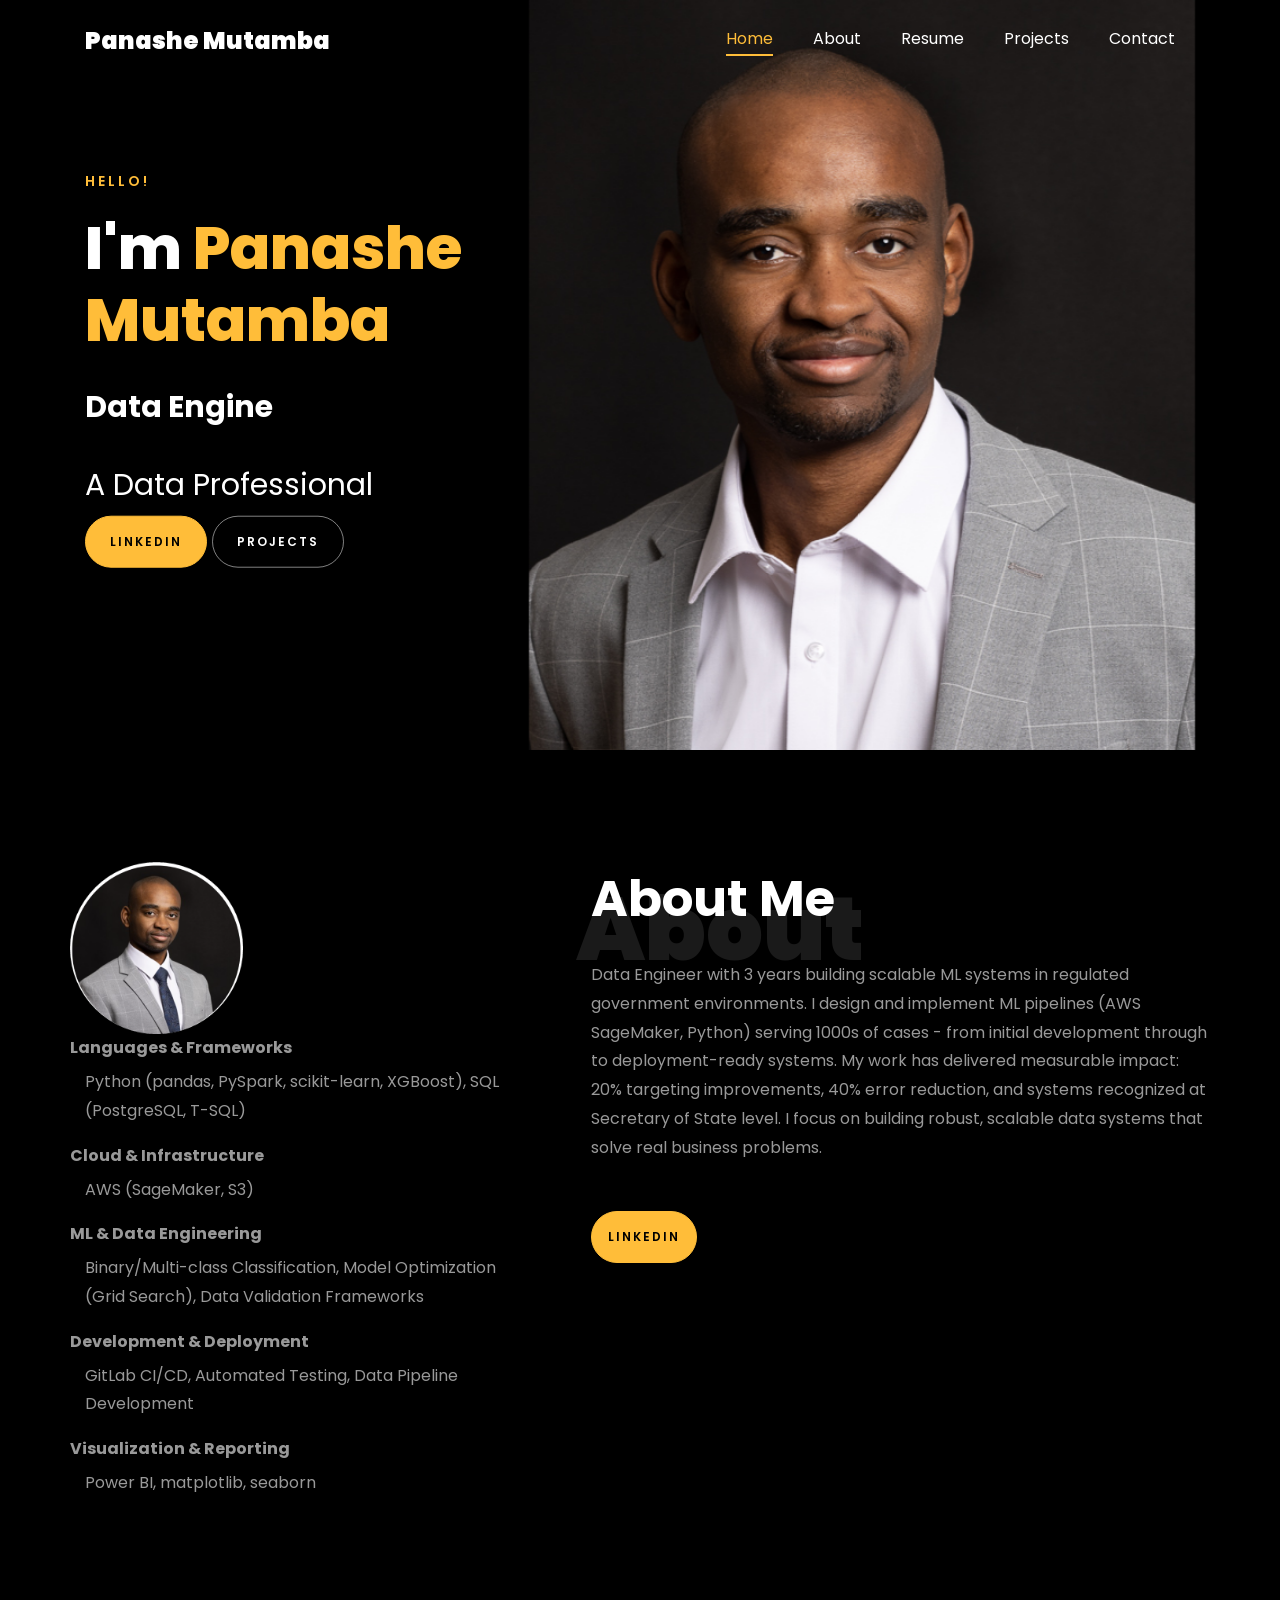
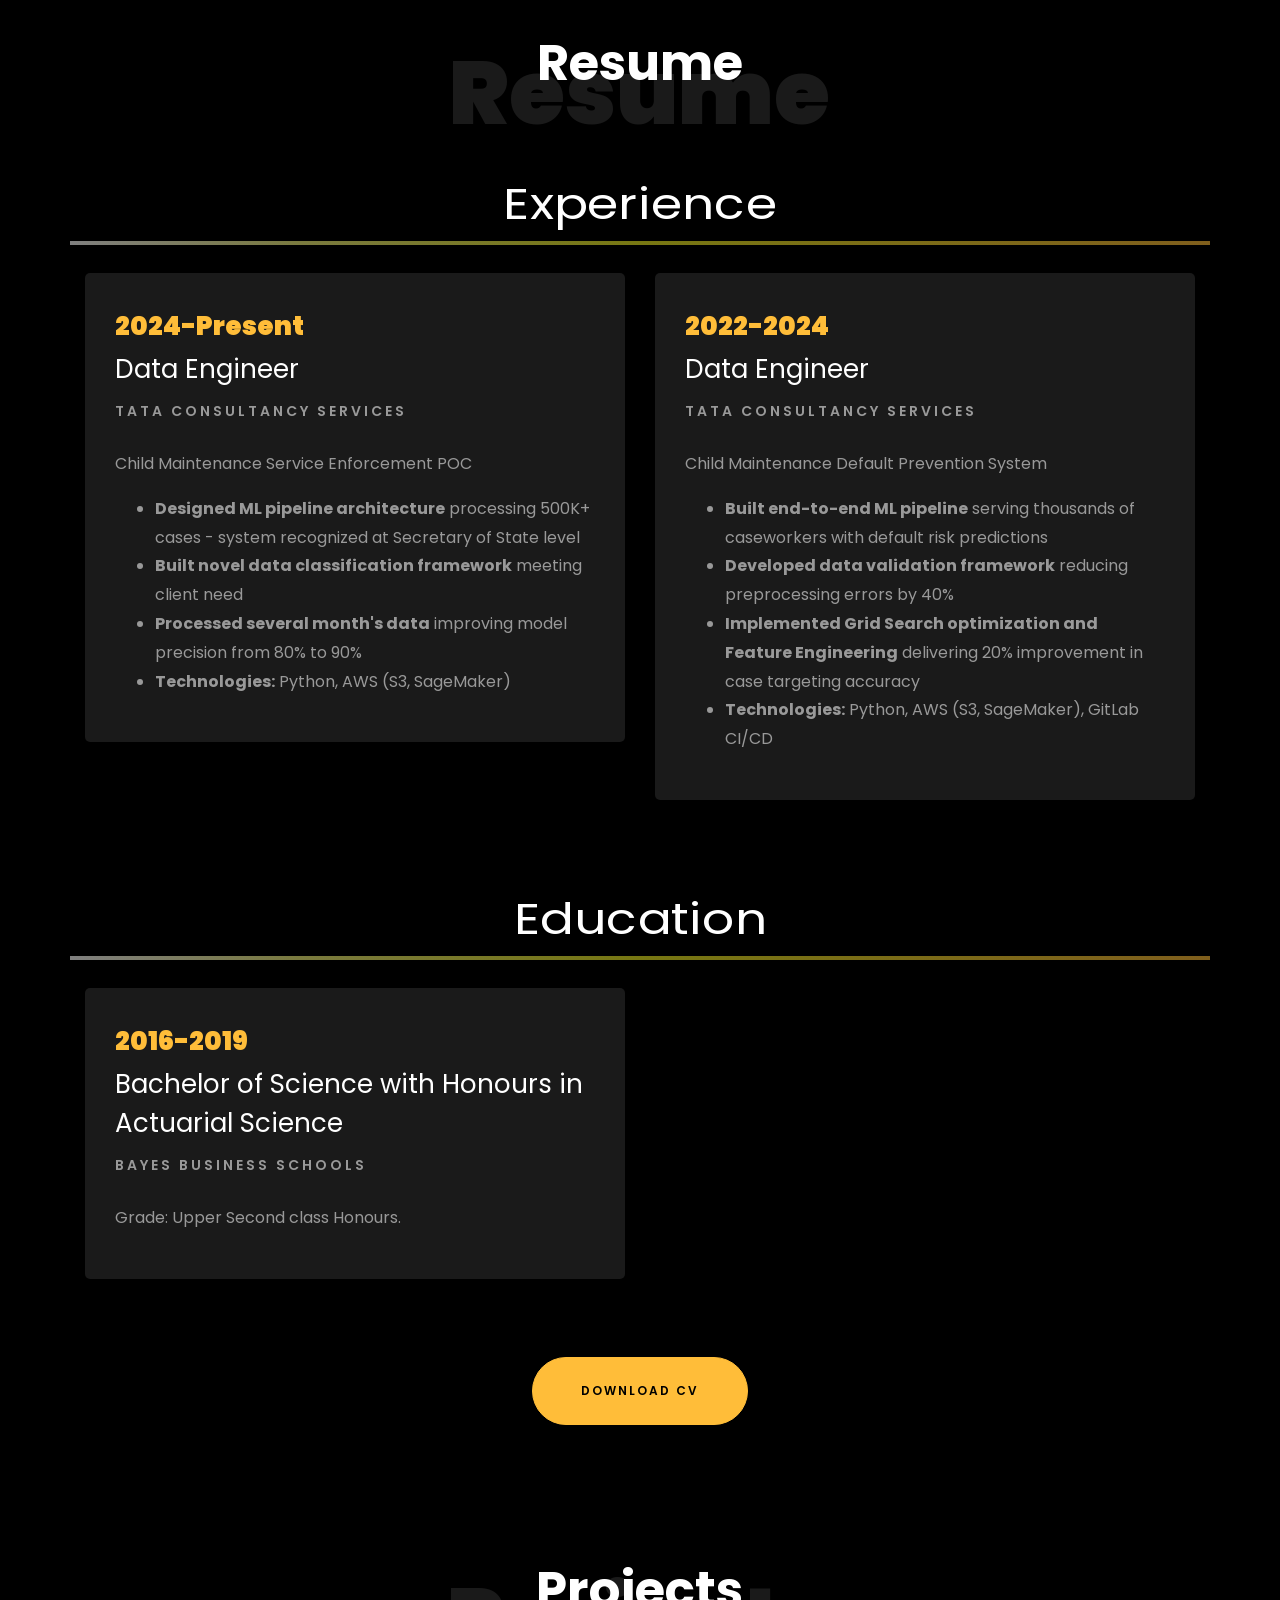
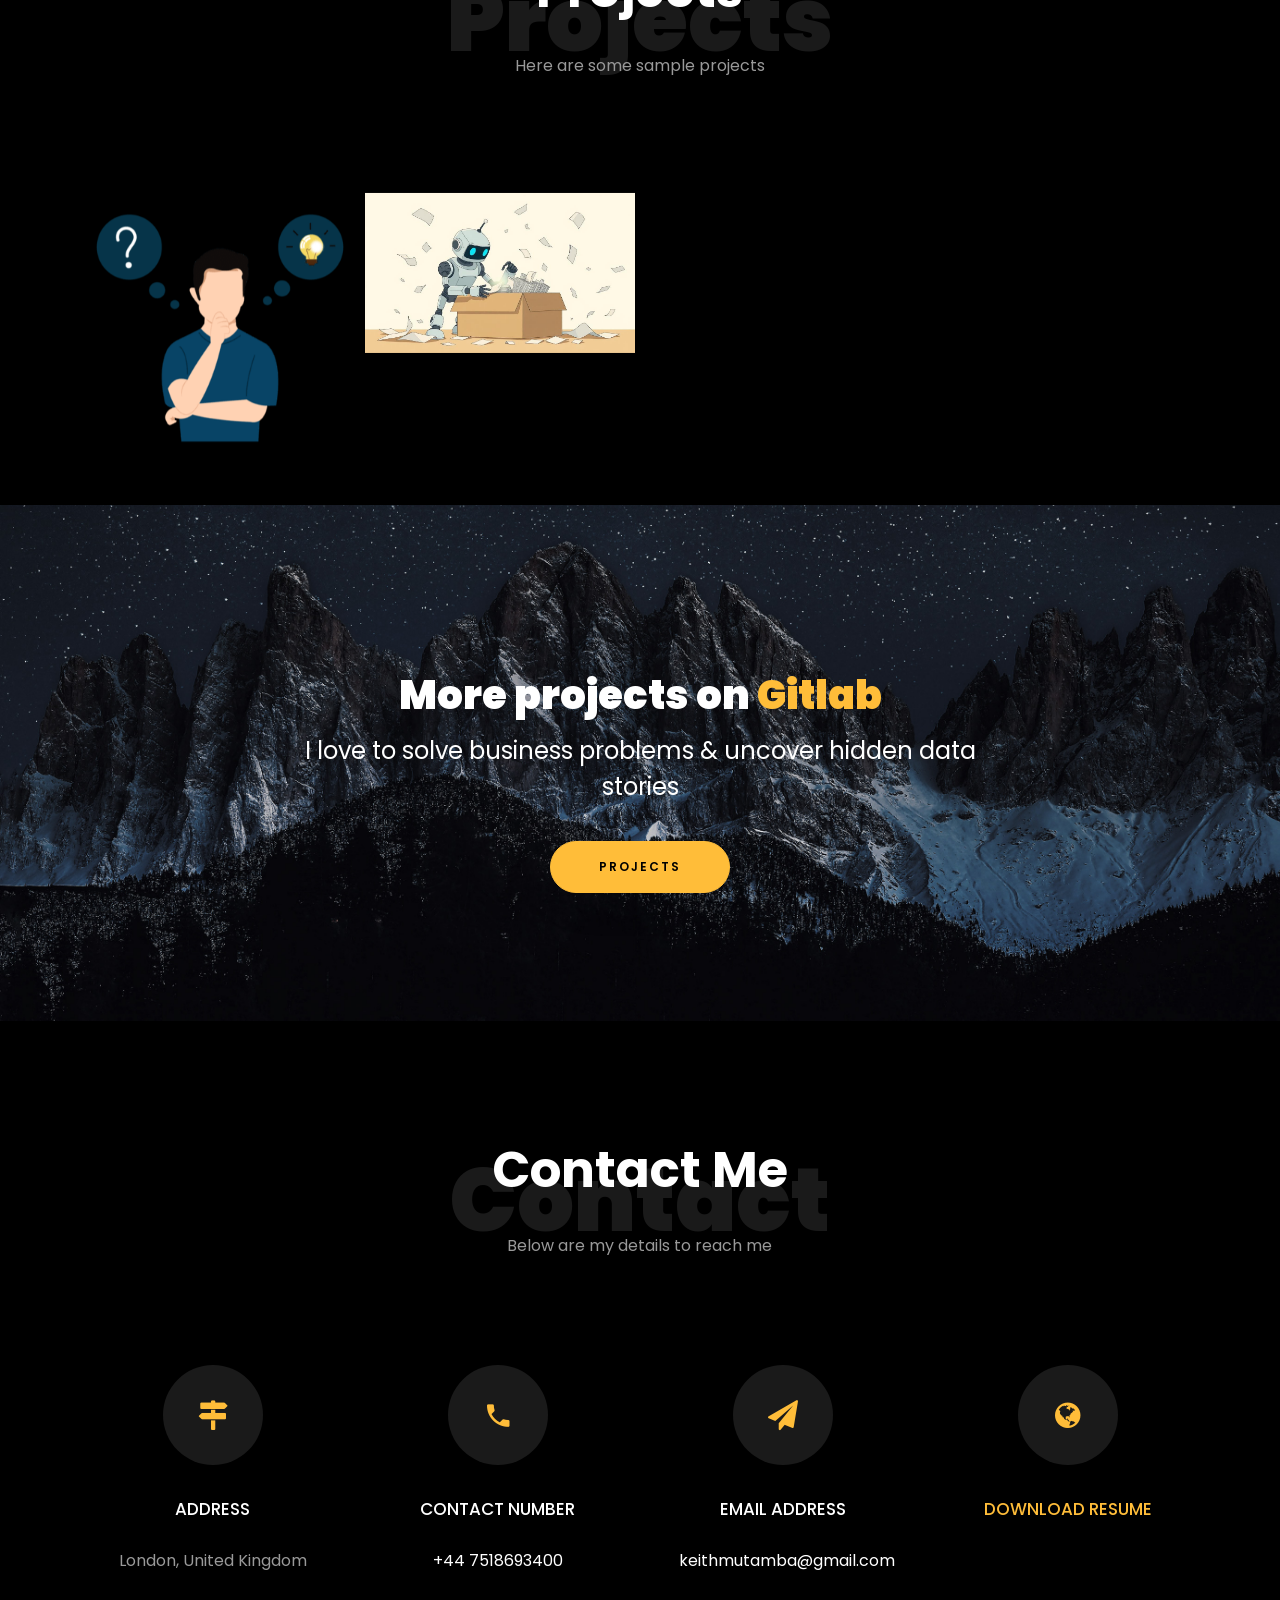
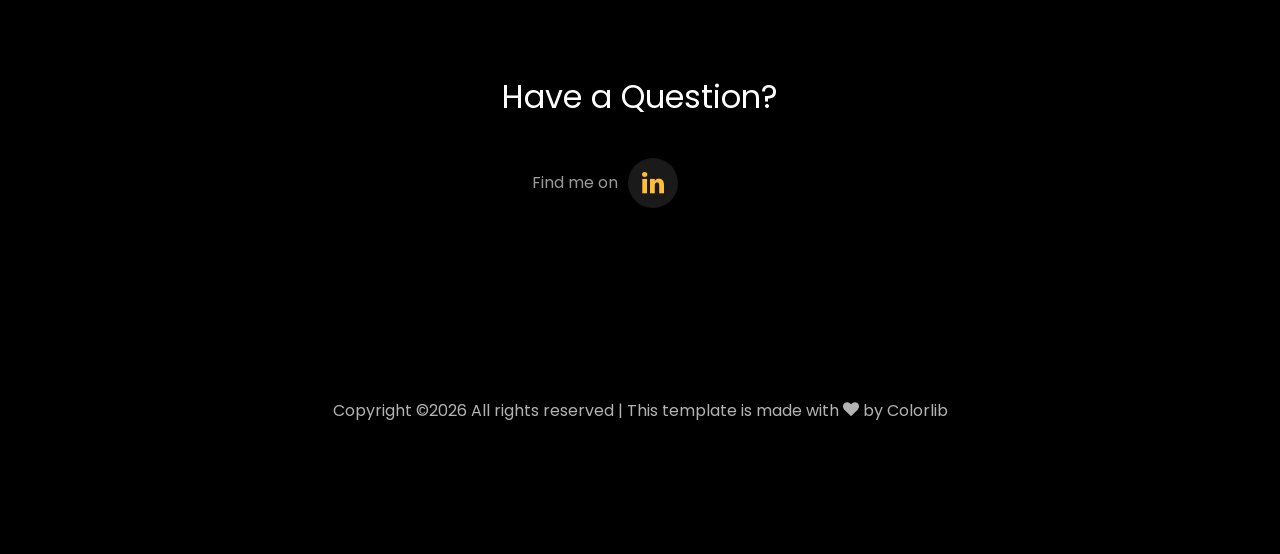
<file: index.html>
<!DOCTYPE html>
<html lang="en">
  <head>
    <title>Panashe Mutamba Portfolio</title>
    <meta charset="utf-8">
    <meta name="viewport" content="width=device-width, initial-scale=1, shrink-to-fit=no">
    
    <link href="https://fonts.googleapis.com/css?family=Poppins:100,200,300,400,500,600,700,800,900" rel="stylesheet">

    <link rel="stylesheet" href="css/open-iconic-bootstrap.min.css">
    <link rel="stylesheet" href="css/animate.css">
    
    <link rel="stylesheet" href="css/owl.carousel.min.css">
    <link rel="stylesheet" href="css/owl.theme.default.min.css">
    <link rel="stylesheet" href="css/magnific-popup.css">

    <link rel="stylesheet" href="css/aos.css">

    <link rel="stylesheet" href="css/ionicons.min.css">
    
    <link rel="stylesheet" href="css/flaticon.css">
    <link rel="stylesheet" href="css/icomoon.css">
    <link rel="stylesheet" href="css/style.css">



<style>

	/*======================================
	//--//-->   ABOUT
	======================================*/

	.about-mf .box-shadow-full {
	  padding-top: 4rem;
	  padding-bottom: 4rem;
	}

	.about-mf .about-img {
	  margin-bottom: 2rem;
	}

	.about-mf .about-img img {
	  margin-left: 10px;
	}


	.skill-mf .progress {
	  /* background-color: #cde1f8; */
	  margin: .5rem 0 1.2rem 0;
	  border-radius: 0;
	  height: .7rem;
	}

	.skill-mf .progress .progress-bar {
	  height: .7rem;
	  background-color: #ffbd39;
	}


	/* Animation styles */
	#typing-animation {
	  position: relative;
	  font-size: 30px;
	  font-weight: bold;
	  color: rgb(255, 255, 255);
	  overflow: hidden;
	  white-space: nowrap;
	  animation: typing 3s steps(20, end) infinite;
	}

	#typing-animation:before {
	  content: "";
	  /* position: absolute; */
	  top: 0;
	  left: 0;
	  width: 0;
	  height: 100%;
	  background-color: #ccc;
	  animation: typing-cursor 0.5s ease-in-out infinite;
	}

	@keyframes typing {
	  from {
	    width: 0;
	  }
	  to {
	    width: 100%;
	  }
	}

	@keyframes typing-cursor {
	  from {
	    width: 5px;
	  }
	  to {
	    width: 0;
	  }
	}


	/* project image zoom effect */

	.zoom-effect {
	  overflow: hidden;
	  transition: transform 0.3s ease-out;
	}

	.zoom-effect:hover {
	  transform: scale(1.1);
	}


</style>


  </head>
  <body data-spy="scroll" data-target=".site-navbar-target" data-offset="300">
	  
	  
    <nav class="navbar navbar-expand-lg navbar-dark ftco_navbar ftco-navbar-light site-navbar-target" id="ftco-navbar">
	    <div class="container">
	      <a class="navbar-brand" href="index.html">Panashe Mutamba</a>
	      <button class="navbar-toggler js-fh5co-nav-toggle fh5co-nav-toggle" type="button" data-toggle="collapse" data-target="#ftco-nav" aria-controls="ftco-nav" aria-expanded="false" aria-label="Toggle navigation">
	        <span class="oi oi-menu"></span> Menu
	      </button>

	      <div class="collapse navbar-collapse" id="ftco-nav">
	        <ul class="navbar-nav nav ml-auto">
	          <li class="nav-item"><a href="#home-section" class="nav-link"><span>Home</span></a></li>
	          <li class="nav-item"><a href="#about-section" class="nav-link"><span>About</span></a></li>
	          <li class="nav-item"><a href="#resume-section" class="nav-link"><span>Resume</span></a></li>
	          <li class="nav-item"><a href="#project-section" class="nav-link"><span>Projects</span></a></li>
	          <li class="nav-item"><a href="#contact-section" class="nav-link"><span>Contact</span></a></li>
	        </ul>
	      </div>
	    </div>
	  </nav>
	  <section id="home-section" class="hero">
		  <div class="home-slider  owl-carousel">
	       <div class="slider-item ">
	      	<div class="overlay"></div>
	         <div class="container">
	          <div class="row d-md-flex no-gutters slider-text align-items-end justify-content-end" data-scrollax-parent="true">
	          	<div class="one-third js-fullheight order-md-last img" style="background-image:url(./bg_2.jpg);">
	          	 <div class="overlay"></div>
	          	</div>
		          <div class="one-forth d-flex  align-items-center ftco-animate" data-scrollax=" properties: { translateY: '70%' }">
		          	<div class="text">
		          		<span class="subheading">Hello!</span>
			            <h1 class="mb-4 mt-3">I'm <span>Panashe Mutamba</span></h1>

						<!-- Element to contain animated typing -->
						<span id="typing-animation"></span>

						<script>

						// Initialize the typing animation
						const typingAnimationElement = document.getElementById('typing-animation');

						// Create an array of typing text
						const typingTexts = [
						'Data Engineer',
						'ML Systems Builder',
						'Always learning',
						];

						// Create a function to display the typing animation for a given text
						function playTypingAnimation(text) {
						// Loop through each character and add it to the element
						for (let i = 0; i < text.length; i++) {
							setTimeout(() => {
							typingAnimationElement.textContent += text[i];
							}, i * 200); // Increase the delay to slow down the typing animation
						}

						// Once the animation is complete, reset the text and start over
						setTimeout(() => {
							typingAnimationElement.textContent = '';
							playTypingAnimation(typingTexts[(typingTexts.indexOf(text) + 1) % typingTexts.length]);
						}, text.length * 200);
						}

						// Start the typing animation loop
						playTypingAnimation(typingTexts[0]);

						</script>

						<br>
						<br>
			            <h2>A Data Professional</h2>
						<!-- <h2 class="d-flex" style="margin-bottom: 0">With over 5 years of experience</h2> -->
						<!-- <br> -->
			            <p><a href="https://www.linkedin.com/in/panashe-mutamba-51619b173" class="btn btn-primary py-3 px-4">LinkedIn</a> 
							<a href="https://gitlab.com/keithmutamba/" class="btn btn-white btn-outline-white py-3 px-4">Projects</a></p>
		            </div>
		          </div>
	        	</div>
	        </div>
	      </div>
		</div>
    </section>



    <section class="ftco-about img ftco-section ftco-no-pb" id="about-section">
    	<div class="container">
			<div class="row">
				<div class="row d-flex align-items-stretch">
				<!-- <div class="row d-flex"> -->
					<div class="col-md-6 col-lg-5 d-flex">
						<div class="img-about img d-flex align-items-stretch">
							<div class="overlay">
								<div class="row">
									<div class="col-sm-6 col-md-5">
									  <div class="about-img">
										<img src="./about-me.png" class="img-fluid rounded b-shadow-a" alt="">
									  </div>
									</div>
									<!-- Details next to profile image -->
									
								  </div>

								<div class="skill-mf">
									
    
									    <span><strong>Languages & Frameworks</strong></span>
									    <p style="margin-left: 15px; margin-top: 5px;">Python (pandas, PySpark, scikit-learn, XGBoost), SQL (PostgreSQL, T-SQL)</p>
									    
									    <span><strong>Cloud & Infrastructure</strong></span>
									    <p style="margin-left: 15px; margin-top: 5px;">AWS (SageMaker, S3)</p>
									    
									    <span><strong>ML & Data Engineering</strong></span>
									    <p style="margin-left: 15px; margin-top: 5px;">Binary/Multi-class Classification, Model Optimization (Grid Search), Data Validation Frameworks</p>
									    
									    <span><strong>Development & Deployment</strong></span>
									    <p style="margin-left: 15px; margin-top: 5px;">GitLab CI/CD, Automated Testing, Data Pipeline Development</p>
									    
									    <span><strong>Visualization & Reporting</strong></span>
									    <p style="margin-left: 15px; margin-top: 5px;">Power BI, matplotlib, seaborn</p>

								</div>
							</div>
						</div>
					</div>
					
					<div class="col-md-6 col-lg-7 pl-lg-5 pb-5">
						<div class="row justify-content-start pb-3">
							<div class="col-md-12 heading-section ftco-animate">
								
								<h1 class="big">About</h1>
								<h2 class="mb-4">About Me</h2>
								
								<p>Data Engineer with 3 years building scalable ML systems in regulated 
government environments. I design and implement ML pipelines (AWS SageMaker, Python) serving 1000s of cases - from initial development through to deployment-ready 
systems. My work has delivered measurable impact: 20% targeting improvements, 40% error 
reduction, and systems recognized at Secretary of State level. I focus on building robust, 
scalable data systems that solve real business problems.</p>
							</div>
						</div>


						<div class="counter-wrap ftco-animate d-flex mt-md-3">
							<div class="text">
								
								<p><a href="https://www.linkedin.com/in/panashe-mutamba-51619b173" class="btn btn-primary py-3 px-3">LinkedIn</a></p>
							</div>
						</div>
					</div>
				</div>
			</div>
		</div>
    </section>



	
    <section class="ftco-section ftco-no-pb" id="resume-section">
    	<div class="container">
    		<div class="row justify-content-center pb-5">
          <div class="col-md-10 heading-section text-center ftco-animate">
          	<h1 class="big big-2">Resume</h1>
            <h2 class="mb-4">Resume</h2>

		           
           </div>
        </div>

			<div class="row">
				<h1 class="big-4">Experience</h1>
				<div class="underline"></div>
			</div>
			<br>
			
			<div class="row">
					<div class="col-md-6">
						<div class="resume-wrap ftco-animate">
							<span class="date">2024-Present</span>
							<h2>Data Engineer</h2>
							<span class="position">Tata Consultancy Services</span>
							<p class="mt-4">Child Maintenance Service Enforcement POC
								<ul>
									<li><strong>Designed ML pipeline architecture</strong> processing 500K+ cases - system recognized at Secretary of State level</li>
							        <li><strong>Built novel data classification framework</strong> meeting client need</li>
							        <li><strong>Processed several month's data</strong> improving model precision from 80% to 90%</li>
							        <li><strong>Technologies:</strong> Python, AWS (S3, SageMaker)</li>
								</ul>
							</p>
						</div>

					</div>

					<div class="col-md-6">
						<div class="resume-wrap ftco-animate">
							<span class="date">2022-2024</span>
							<h2>Data Engineer</h2>
							<span class="position">Tata Consultancy Services</span>
							<p class="mt-4"> Child Maintenance Default Prevention System  
								<ul>
							 <li><strong>Built end-to-end ML pipeline</strong> serving thousands of caseworkers with default risk predictions</li>
					        <li><strong>Developed data validation framework</strong> reducing preprocessing errors by 40%</li>
					        <li><strong>Implemented Grid Search optimization and Feature Engineering</strong> delivering 20% improvement in case targeting accuracy</li>
					        <li><strong>Technologies:</strong> Python, AWS (S3, SageMaker), GitLab CI/CD</li>
					 		
								</ul>
							</p>
						</div>

					</div>
				</div>

			<br>
			<br>

			<div class="row">
				<h1 class="big-4">Education</h1>
				<div class="underline"></div>
			</div>
			<br>
		
			<div class="row">
    			<div class="col-md-6">
    				<div class="resume-wrap ftco-animate">
    					<span class="date">2016-2019</span>
    					<h2>Bachelor of Science with Honours in Actuarial Science</h2>
    					<span class="position">Bayes Business Schools</span>
    					<p class="mt-4">Grade: Upper Second class Honours.</p>
    				</div>
    			</div>

    			
    		</div>

    		<div class="row justify-content-center mt-5">
    			<div class="col-md-6 text-center ftco-animate">
    				<p><a href="./panashe_mutamba_cv.pdf" class="btn btn-primary py-4 px-5">Download CV</a></p>
    			</div>
    		</div>
    	</div>
    </section>
  

    <section class="ftco-section" id="project-section">
      <div class="container">
        <div class="row justify-content-center mb-5 pb-5">
          <div class="col-md-7 heading-section text-center ftco-animate">
            <h1 class="big big-2">Projects</h1>
            <h2 class="mb-4">Projects</h2>
            <p>Here are some sample projects</p>
          </div>
        </div>
        <!-- CARDS GRID -->
        <div class="grid">

		
        	
				  <!-- CARD 1 -->
				  <div class="item">
				    <a href="https://gitlab.com/keithmutamba/llm_agent.git" class="d-block content set-custom-card">
		          <img src="images/thinking.png" class="img-fluid" alt="img">
		          <div class="set-overlay-card">
		           	<h3 class="heading set-f-25"><strong>LLM AI Agent</strong></h3>
		          </div>
				 </a>
				  </div>
					  
				  <!-- CARD 2 -->
				  <div class="item">
				    <a href="https://gitlab.com/keithmutamba/hybrid_rag_system.git" class="d-block content set-custom-card">
		          <img src="images/rag.jpg" class="img-fluid" alt="img">
		          <div class="set-overlay-card">
		           	<h3 class="heading set-f-25"><strong>LLM RAG Implementation</strong></h3>
		          </div>
				    </a>
				  </div>
				  
				  
				  
				  
				</div>
	  	</div>
    </section>

	
	
	  <div class="ftco-section ftco-hireme img margin-top" style="background-image: url(images/bg_1.jpg)">
			<!-- <div class="container"> -->
				<div class="row justify-content-center">
					<div class="col-md-7 ftco-animate text-center">
						<h2>More projects on<span> Gitlab  </span> </h2>
						<div class="heading"> <h4> I love to solve business problems &amp; uncover hidden data stories </h4>
						<br>
						<p><a href="https://gitlab.com/keithmutamba/" class="btn btn-primary py-3 px-5">Projects</a></p>
						</div>
					</div>
				</div>
			<!-- </div> -->
		</div>
	</section>



    <section class="ftco-section contact-section ftco-no-pb" id="contact-section">
      <div class="container">
      	<div class="row justify-content-center mb-5 pb-3">
          <div class="col-md-7 heading-section text-center ftco-animate">
            <h1 class="big big-2">Contact</h1>
            <h2 class="mb-4">Contact Me</h2>
            <p>Below are my details to reach me</p>
          </div>
        </div>

        <div class="row d-flex contact-info mb-5">
          <div class="col-md-6 col-lg-3 d-flex ftco-animate">
          	<div class="align-self-stretch box p-4 text-center">
          		<div class="icon d-flex align-items-center justify-content-center">
          			<span class="icon-map-signs"></span>
          		</div>
          		<h3 class="mb-4">Address</h3>
	            <p>London, United Kingdom</p>
	          </div>
          </div>
          <div class="col-md-6 col-lg-3 d-flex ftco-animate">
          	<div class="align-self-stretch box p-4 text-center">
          		<div class="icon d-flex align-items-center justify-content-center">
          			<span class="icon-phone2"></span>
          		</div>
          		<h3 class="mb-4">Contact Number</h3>
	            <p><a href="tel://0101010101">+44 7518693400</a></p>
	          </div>
          </div>
          <div class="col-md-6 col-lg-3 d-flex ftco-animate">
          	<div class="align-self-stretch box p-4 text-center">
          		<div class="icon d-flex align-items-center justify-content-center">
          			<span class="icon-paper-plane"></span>
          		</div>
          		<h3 class="mb-4">Email Address</h3>
	            <p><a href="mailto:info@yoursite.com">keithmutamba@gmail.com</a></p>
	          </div>
          </div>
          <div class="col-md-6 col-lg-3 d-flex ftco-animate">
          	<div class="align-self-stretch box p-4 text-center">
          		<div class="icon d-flex align-items-center justify-content-center">
          			<span class="icon-globe"></span>
          		</div>
          		<h3 class="mb-4"><a href="./panashe_mutamba_cv.pdf">Download Resume</a></h3>
	           
	          </div>
          </div>

		  <div class="container">
			<br>
			<br>
			<div class="row justify-content-center">
				<div class="col-md-7 ftco-animate text-center">
					<h2>Have a<span> Question?  </span> </h2>
				</div>
			</div>
				<br>
					<ul class="ftco-footer-social list-unstyled d-flex justify-content-center align-items-center mb-0">
					  <li class="ftco-animate normal-txt">Find me on  </li>
					  <li class="ftco-animate"><a href="https://www.linkedin.com/in/panashe-mutamba-51619b173"><span class="icon-linkedin"></span></a></li>  
					  <li class="ftco-animate"><a href="https://gitlab.com/keithmutamba/"><span class="icon-gitlab"></span></a></li>  
					
					</ul>
				<br>
		   </div>
   </div>
 </section>


 
	
    <footer class="ftco-footer ftco-section">
		<div class="container">
		  <div class="row">
			<div class="col-md-12 text-center">
  
			  <p><!-- Link back to Colorlib can't be removed. Template is licensed under CC BY 3.0. -->
	Copyright &copy;<script>document.write(new Date().getFullYear());</script> All rights reserved | This template is made with <i class="icon-heart color-danger" aria-hidden="true"></i> by <a href="https://colorlib.com" target="_blank">Colorlib</a>
	<!-- Link back to Colorlib can't be removed. Template is licensed under CC BY 3.0. --></p>
			</div>
		  </div>
		</div>
	  </footer>


  <!-- loader -->
  <div id="ftco-loader" class="show fullscreen"><svg class="circular" width="48px" height="48px"><circle class="path-bg" cx="24" cy="24" r="22" fill="none" stroke-width="4" stroke="#eeeeee"/><circle class="path" cx="24" cy="24" r="22" fill="none" stroke-width="4" stroke-miterlimit="10" stroke="#F96D00"/></svg></div>


  <script src="js/jquery.min.js"></script>
  <script src="js/jquery-migrate-3.0.1.min.js"></script>
  <script src="js/popper.min.js"></script>
  <script src="js/bootstrap.min.js"></script>
  <script src="js/jquery.easing.1.3.js"></script>
  <script src="js/jquery.waypoints.min.js"></script>
  <script src="js/jquery.stellar.min.js"></script>
  <script src="js/owl.carousel.min.js"></script>
  <script src="js/jquery.magnific-popup.min.js"></script>
  <script src="js/aos.js"></script>
  <script src="js/jquery.animateNumber.min.js"></script>
  <script src="js/scrollax.min.js"></script>
  
  <script src="js/main.js"></script>
   <script>
   	function resizeGridItem(item){
		  grid = document.getElementsByClassName("grid")[0];
		  rowHeight = parseInt(window.getComputedStyle(grid).getPropertyValue('grid-auto-rows'));
		  rowGap = parseInt(window.getComputedStyle(grid).getPropertyValue('grid-row-gap'));
		  rowSpan = Math.ceil((item.querySelector('.content').getBoundingClientRect().height+rowGap)/(rowHeight+rowGap));
		    item.style.gridRowEnd = "span "+rowSpan;
		}

		function resizeAllGridItems(){
		  allItems = document.getElementsByClassName("item");
		  for(x=0;x<allItems.length;x++){
		    resizeGridItem(allItems[x]);
		  }
		}

		function resizeInstance(instance){
			item = instance.elements[0];
		  resizeGridItem(item);
		}

		window.onload = resizeAllGridItems();
		window.addEventListener("resize", resizeAllGridItems);

		allItems = document.getElementsByClassName("item");
		for(x=0;x<allItems.length;x++){
		  imagesLoaded( allItems[x], resizeInstance);
		}
   </script>
  </body>
</html>
</file>
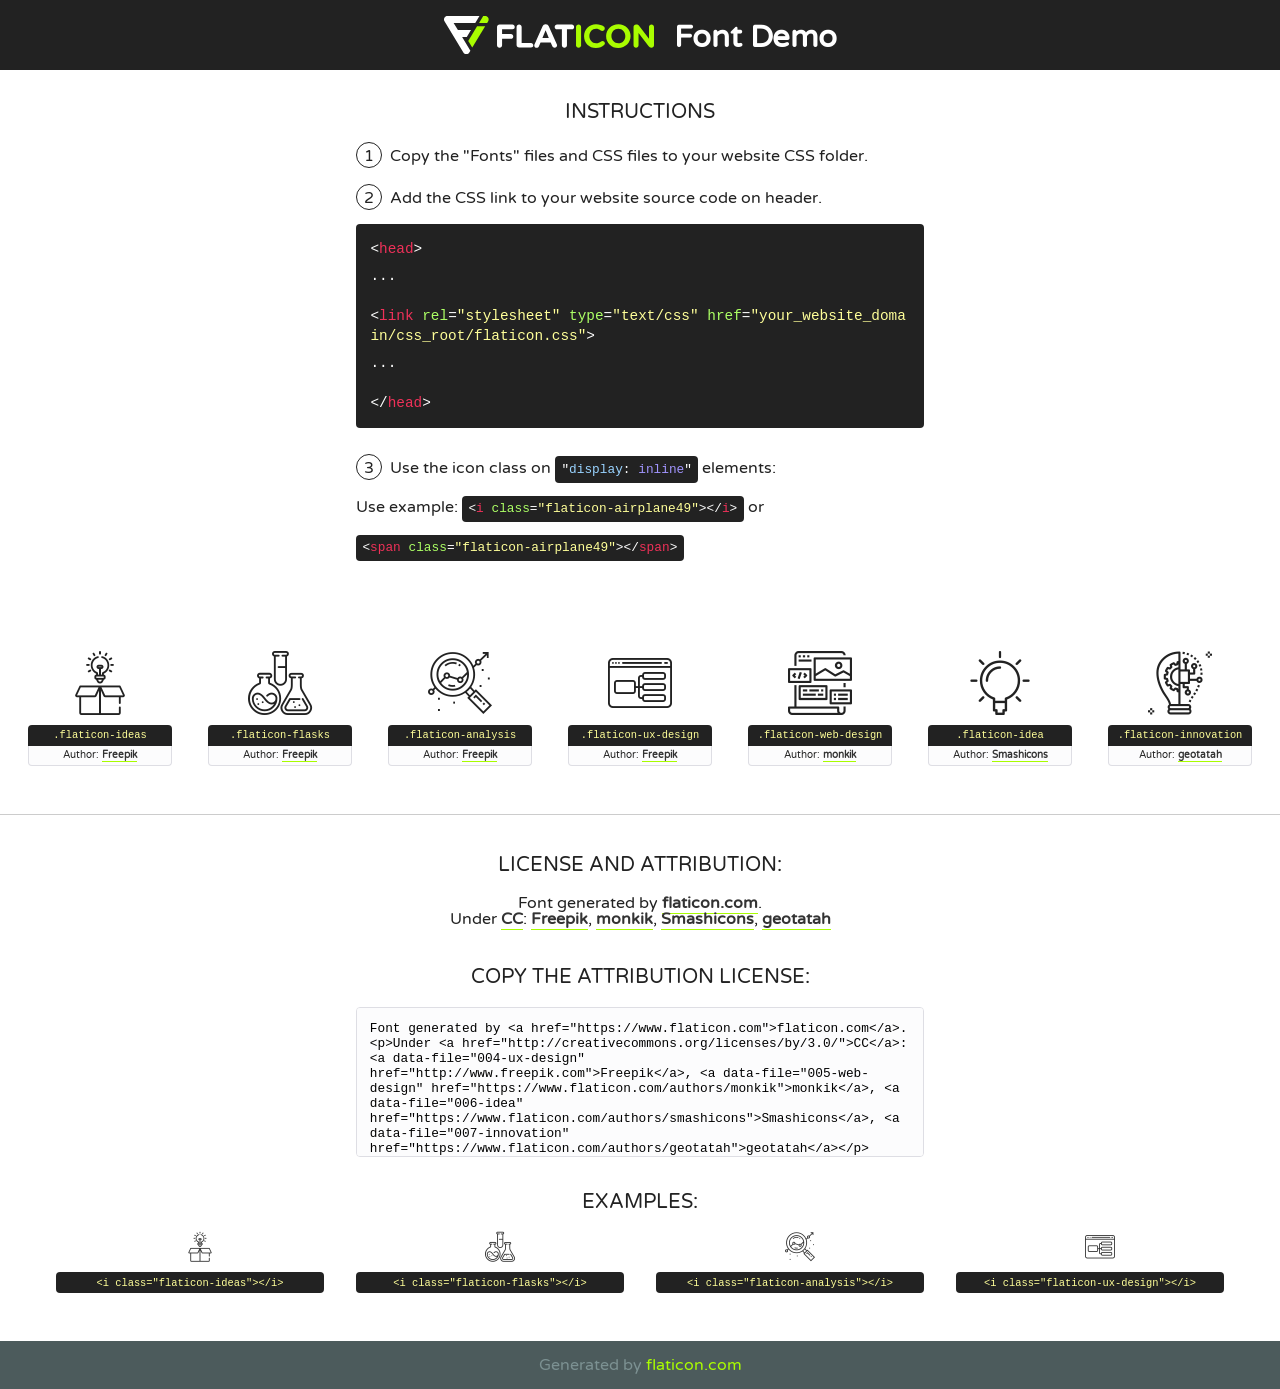
<file: fonts/flaticon/font/flaticon.html>
<!DOCTYPE html>
<!--
  Flaticon icon font: Flaticon
  Creation date: 20/03/2019 02:18
-->
<html>
<!DOCTYPE html>
<html>

<head>
    <title>Flaticon WebFont</title>
    <link href="http://fonts.googleapis.com/css?family=Varela+Round" rel="stylesheet" type="text/css" />
    <link rel="stylesheet" type="text/css" href="flaticon.css">
    <meta charset="UTF-8">
    <style>
    html, body, div, span, applet, object, iframe,
    h1, h2, h3, h4, h5, h6, p, blockquote, pre,
    a, abbr, acronym, address, big, cite, code,
    del, dfn, em, img, ins, kbd, q, s, samp,
    small, strike, strong, sub, sup, tt, var,
    b, u, i, center,
    dl, dt, dd, ol, ul, li,
    fieldset, form, label, legend,
    table, caption, tbody, tfoot, thead, tr, th, td,
    article, aside, canvas, details, embed, 
    figure, figcaption, footer, header, hgroup, 
    menu, nav, output, ruby, section, summary,
    time, mark, audio, video {
        margin: 0;
        padding: 0;
        border: 0;
        font-size: 100%;
        font: inherit;
        vertical-align: baseline;
    }
    /* HTML5 display-role reset for older browsers */
    article, aside, details, figcaption, figure, 
    footer, header, hgroup, menu, nav, section {
        display: block;
    }
    body {
        line-height: 1;
    }
    ol, ul {
        list-style: none;
    }
    blockquote, q {
        quotes: none;
    }
    blockquote:before, blockquote:after,
    q:before, q:after {
        content: '';
        content: none;
    }
    table {
        border-collapse: collapse;
        border-spacing: 0;
    }
    body {
        font-family: 'Varela Round', Helvetica, Arial, sans-serif;
        font-size: 16px;
        color: #222;
    }
    a {
        color: #333;
        border-bottom: 1px solid #a9fd00;
        font-weight: bold;
        text-decoration: none;
    }
    * {
        -moz-box-sizing: border-box;
        -webkit-box-sizing: border-box;
        box-sizing: border-box;
        margin: 0;
        padding: 0;
    }
    [class^="flaticon-"]:before, [class*=" flaticon-"]:before, [class^="flaticon-"]:after, [class*=" flaticon-"]:after {
        font-family: Flaticon;
        font-size: 30px;
        font-style: normal;
        margin-left: 20px;
        color: #333;
    }
    .wrapper {
        max-width: 600px;
        margin: auto;
        padding: 0 1em;
    }
    .title {
        font-size: 1.25em;
        text-align: center;
        margin-bottom: 1em;
        text-transform: uppercase;
    }
    header {
        text-align: center;
        background-color: #222;
        color: #fff;
        padding: 1em;
    }
    header .logo {
        width: 210px;
        height: 38px;
        display: inline-block;
        vertical-align: middle;
        margin-right: 1em;
        border: none;
    }
    header strong {
        font-size: 1.95em;
        font-weight: bold;
        vertical-align: middle;
        margin-top: 5px;
        display: inline-block;
    }
    .demo {
        margin: 2em auto;
        line-height: 1.25em;
    }
    .demo ul li {
        margin-bottom: 1em;
    }
    .demo ul li .num {
        color: #222;
        border-radius: 20px;
        display: inline-block;
        width: 26px;
        padding: 3px;
        height: 26px;
        text-align: center;
        margin-right: 0.5em;
        border: 1px solid #222;
    }
    .demo ul li code {
        background-color: #222;
        border-radius: 4px;
        padding: 0.25em 0.5em;
        display: inline-block;
        color: #fff;
        font-family: Consolas,Monaco,Lucida Console,Liberation Mono,DejaVu Sans Mono,Bitstream Vera Sans Mono,Courier New, monospace;
        font-weight: lighter;
        margin-top: 1em;
        font-size: 0.8em;
        word-break: break-all;
    }
    .demo ul li code.big {
        padding: 1em;
        font-size: 0.9em;
    }
    .demo ul li code .red {
        color: #EF3159;
    }
    .demo ul li code .green {
        color: #ACFF65;
    }
    .demo ul li code .yellow {
        color: #FFFF99;
    }
    .demo ul li code .blue {
        color: #99D3FF;
    }
    .demo ul li code .purple {
        color: #A295FF;
    }
    .demo ul li code .dots {
        margin-top: 0.5em;
        display: block;
    }
    #glyphs {
        border-bottom: 1px solid #ccc;
        padding: 2em 0;
        text-align: center;
    }
    .glyph {
        display: inline-block;
        width: 9em;
        margin: 1em;
        text-align: center;
        vertical-align: top;
        background: #FFF;
    }
    .glyph .glyph-icon {
        padding: 10px;
        display: block;
        font-family:"Flaticon";
        font-size: 64px;
        line-height: 1;
    }
    .glyph .glyph-icon:before {
        font-size: 64px;
        color: #222;
        margin-left: 0;
    }
    .class-name {
        font-size: 0.65em;
        background-color: #222;
        color: #fff;
        border-radius: 4px 4px 0 0;
        padding: 0.5em;
        color: #FFFF99;
        font-family: Consolas,Monaco,Lucida Console,Liberation Mono,DejaVu Sans Mono,Bitstream Vera Sans Mono,Courier New, monospace;
    }
    .author-name {
        font-size: 0.6em;
        background-color: #fcfcfd;
        border: 1px solid #DEDEE4;
        border-top: 0;
        border-radius: 0 0 4px 4px;
        padding: 0.5em;
    }
    .class-name:last-child {
        font-size: 10px;
        color:#888;
    }
    .class-name:last-child a {
        font-size: 10px;
        color:#555;
    }
    .class-name:last-child a:hover {
        color:#a9fd00;
    }
    .glyph > input {
        display: block;
        width: 100px;
        margin: 5px auto;
        text-align: center;
        font-size: 12px;
        cursor: text;
    }
    .glyph > input.icon-input {
        font-family:"Flaticon";
        font-size: 16px;
        margin-bottom: 10px;
    }
    .attribution .title {
        margin-top: 2em;
    }
    .attribution textarea {
        background-color: #fcfcfd;
        padding: 1em;
        border: none;
        box-shadow: none;
        border: 1px solid #DEDEE4;
        border-radius: 4px;
        resize: none;
        width: 100%;
        height: 150px;
        font-size: 0.8em;
        font-family: Consolas,Monaco,Lucida Console,Liberation Mono,DejaVu Sans Mono,Bitstream Vera Sans Mono,Courier New, monospace;
        -webkit-appearance: none;
    }
    .iconsuse {
        margin: 2em auto;
        text-align: center;
        max-width: 1200px;
    }
    .iconsuse:after {
        content: '';
        display: table;
        clear: both;
    }
    .iconsuse .image {
        float: left;
        width: 25%;
        padding: 0 1em;
    }
    .iconsuse .image p {
        margin-bottom: 1em;
    }
    .iconsuse .image span {
        display: block;
        font-size: 0.65em;
        background-color: #222;
        color: #fff;
        border-radius: 4px;
        padding: 0.5em;
        color: #FFFF99;
        margin-top: 1em;
        font-family: Consolas,Monaco,Lucida Console,Liberation Mono,DejaVu Sans Mono,Bitstream Vera Sans Mono,Courier New, monospace;
    }
    #footer {
        text-align: center;
        background-color: #4C5B5C;
        color: #7c9192;
        padding: 1em;
    }
    #footer a {
        border: none;
        color: #a9fd00;
        font-weight: normal;
    }
    @media (max-width: 960px) {
        .iconsuse .image {
            width: 50%;
        }
    }
    @media (max-width: 560px) {
        .iconsuse .image {
            width: 100%;
        }
    }
    </style>
</head>

<body class="characters-off">

    <header>
        <a href="https://www.flaticon.com" target="_blank" class="logo">
            <svg version="1.1" xmlns="http://www.w3.org/2000/svg" xmlns:xlink="http://www.w3.org/1999/xlink" xmlns:a="http://ns.adobe.com/AdobeSVGViewerExtensions/3.0/" viewBox="0 0 560.875 102.036" enable-background="new 0 0 560.875 102.036" xml:space="preserve">
                <defs>
                </defs>
                <g>
                    <g class="letters">
                        <path fill="#ffffff" d="M141.596,29.675c0-3.777,2.985-6.767,6.764-6.767h34.438c3.426,0,6.15,2.728,6.15,6.15
                        c0,3.43-2.724,6.149-6.15,6.149h-27.674v13.091h23.719c3.429,0,6.151,2.724,6.151,6.15c0,3.43-2.723,6.149-6.151,6.149h-23.719
                        v17.574c0,3.773-2.986,6.761-6.764,6.761c-3.779,0-6.764-2.989-6.764-6.761V29.675z"></path>
                        <path fill="#ffffff" d="M193.844,29.149c0-3.781,2.985-6.767,6.764-6.767c3.776,0,6.763,2.985,6.763,6.767v42.957h25.039
                        c3.426,0,6.149,2.726,6.149,6.153c0,3.425-2.723,6.15-6.149,6.15h-31.802c-3.779,0-6.764-2.986-6.764-6.768V29.149z"></path>
                        <path fill="#ffffff" d="M241.891,75.71l21.438-48.407c1.492-3.341,4.215-5.357,7.906-5.357h0.792
                        c3.686,0,6.323,2.017,7.815,5.357l21.439,48.407c0.436,0.967,0.701,1.845,0.701,2.723c0,3.602-2.809,6.501-6.414,6.501
                        c-3.161,0-5.269-1.845-6.499-4.655l-4.132-9.661h-27.059l-4.301,10.102c-1.144,2.631-3.426,4.214-6.237,4.214
                        c-3.517,0-6.24-2.81-6.24-6.325C241.1,77.64,241.451,76.677,241.891,75.71z M279.932,58.666l-8.521-20.297l-8.526,20.297H279.932
                        z"></path>
                        <path fill="#ffffff" d="M314.864,35.387H301.86c-3.429,0-6.239-2.813-6.239-6.238c0-3.429,2.811-6.24,6.239-6.24h39.533
                        c3.426,0,6.237,2.811,6.237,6.24c0,3.425-2.811,6.238-6.237,6.238h-13.001v42.785c0,3.773-2.99,6.761-6.764,6.761
                        c-3.779,0-6.764-2.989-6.764-6.761V35.387z"></path>
                        <path fill="#A9FD00" d="M352.615,29.149c0-3.781,2.985-6.767,6.767-6.767c3.774,0,6.761,2.985,6.761,6.767v49.024
                        c0,3.773-2.987,6.761-6.761,6.761c-3.781,0-6.767-2.989-6.767-6.761V29.149z"></path>
                        <path fill="#A9FD00" d="M374.132,53.836v-0.179c0-17.481,13.178-31.801,32.065-31.801c9.22,0,15.459,2.458,20.557,6.238
                        c1.402,1.054,2.637,2.985,2.637,5.357c0,3.692-2.985,6.59-6.681,6.59c-1.845,0-3.071-0.702-4.044-1.319
                        c-3.776-2.813-7.729-4.393-12.562-4.393c-10.364,0-17.831,8.611-17.831,19.154v0.173c0,10.542,7.291,19.329,17.831,19.329
                        c5.715,0,9.492-1.756,13.359-4.834c1.049-0.874,2.458-1.491,4.039-1.491c3.429,0,6.325,2.813,6.325,6.236
                        c0,2.106-1.056,3.78-2.282,4.834c-5.539,4.834-12.036,7.733-21.878,7.733C387.572,85.464,374.132,71.493,374.132,53.836z"></path>
                        <path fill="#A9FD00" d="M433.009,53.836v-0.179c0-17.481,13.79-31.801,32.766-31.801c18.981,0,32.592,14.143,32.592,31.628v0.173
                        c0,17.483-13.785,31.807-32.769,31.807C446.625,85.464,433.009,71.32,433.009,53.836z M484.224,53.836v-0.179
                        c0-10.539-7.725-19.326-18.626-19.326c-10.893,0-18.449,8.611-18.449,19.154v0.173c0,10.542,7.73,19.329,18.626,19.329
                        C476.676,72.986,484.224,64.378,484.224,53.836z"></path>
                        <path fill="#A9FD00" d="M506.233,29.321c0-3.774,2.99-6.763,6.767-6.763h1.401c3.252,0,5.183,1.583,7.029,3.953l26.093,34.265
                        V29.059c0-3.692,2.99-6.677,6.681-6.677c3.683,0,6.671,2.985,6.671,6.677v48.934c0,3.78-2.987,6.765-6.764,6.765h-0.436
                        c-3.257,0-5.188-1.581-7.034-3.953l-27.056-35.492v32.944c0,3.687-2.985,6.676-6.678,6.676c-3.683,0-6.673-2.989-6.673-6.676
                        V29.321z"></path>
                    </g>
                    <g class="insignia">
                        <path fill="#ffffff" d="M48.372,56.137h12.517l11.156-18.537H37.186L25.688,18.539h57.825L94.668,0H9.271
                        C5.925,0,2.842,1.801,1.198,4.716c-1.644,2.907-1.593,6.482,0.134,9.343l50.38,83.501c1.678,2.781,4.689,4.476,7.938,4.476
                        c3.246,0,6.257-1.695,7.935-4.476l2.898-4.804L48.372,56.137z"></path>
                        <g class="i">
                            <path fill="#A9FD00" d="M93.575,18.539h0.031v0.004l21.652,0.004l2.705-4.488c1.727-2.861,1.778-6.436,0.133-9.343
                            C116.454,1.801,113.371,0,110.026,0h-5.294L93.575,18.539z"></path>
                            <polygon fill="#A9FD00" points="88.291,27.356 64.725,66.486 75.519,84.404 109.942,27.356"></polygon>
                        </g>
                    </g>
                </g>
            </svg>
        </a>
        <strong>Font Demo</strong>
    </header>


    <section class="demo wrapper">

        <p class="title">Instructions</p>

        <ul>
            <li>
                <span class="num">1</span>Copy the "Fonts" files and CSS files to your website CSS folder.
            </li>
            <li>
                <span class="num">2</span>Add the CSS link to your website source code on header.
                <code class="big">
                    &lt;<span class="red">head</span>&gt;
                    <br/><span class="dots">...</span>
                    <br/>&lt;<span class="red">link</span> <span class="green">rel</span>=<span class="yellow">"stylesheet"</span> <span class="green">type</span>=<span class="yellow">"text/css"</span> <span class="green">href</span>=<span class="yellow">"your_website_domain/css_root/flaticon.css"</span>&gt;
                    <br/><span class="dots">...</span>
                    <br/>&lt;/<span class="red">head</span>&gt;
                </code>
            </li>

            <li>
                <p>
                    <span class="num">3</span>Use the icon class on <code>"<span class="blue">display</span>:<span class="purple"> inline</span>"</code> elements:
                    <br />
                    Use example: <code>&lt;<span class="red">i</span> <span class="green">class</span>=<span class="yellow">&quot;flaticon-airplane49&quot;</span>&gt;&lt;/<span class="red">i</span>&gt;</code> or <code>&lt;<span class="red">span</span> <span class="green">class</span>=<span class="yellow">&quot;flaticon-airplane49&quot;</span>&gt;&lt;/<span class="red">span</span>&gt;</code>
            </li>
        </ul>

    </section>




   <section id="glyphs">          
    
      
        <div class="glyph"><div class="glyph-icon flaticon-ideas"></div>
            <div class="class-name">.flaticon-ideas</div>
            <div class="author-name">Author: <a data-file="001-ideas" href="http://www.freepik.com">Freepik</a> </div> 
        </div>        
        
        <div class="glyph"><div class="glyph-icon flaticon-flasks"></div>
            <div class="class-name">.flaticon-flasks</div>
            <div class="author-name">Author: <a data-file="002-flasks" href="http://www.freepik.com">Freepik</a> </div> 
        </div>        
        
        <div class="glyph"><div class="glyph-icon flaticon-analysis"></div>
            <div class="class-name">.flaticon-analysis</div>
            <div class="author-name">Author: <a data-file="003-analysis" href="http://www.freepik.com">Freepik</a> </div> 
        </div>        
        
        <div class="glyph"><div class="glyph-icon flaticon-ux-design"></div>
            <div class="class-name">.flaticon-ux-design</div>
            <div class="author-name">Author: <a data-file="004-ux-design" href="http://www.freepik.com">Freepik</a> </div> 
        </div>        
        
        <div class="glyph"><div class="glyph-icon flaticon-web-design"></div>
            <div class="class-name">.flaticon-web-design</div>
            <div class="author-name">Author: <a data-file="005-web-design" href="https://www.flaticon.com/authors/monkik">monkik</a> </div> 
        </div>        
        
        <div class="glyph"><div class="glyph-icon flaticon-idea"></div>
            <div class="class-name">.flaticon-idea</div>
            <div class="author-name">Author: <a data-file="006-idea" href="https://www.flaticon.com/authors/smashicons">Smashicons</a> </div> 
        </div>        
        
        <div class="glyph"><div class="glyph-icon flaticon-innovation"></div>
            <div class="class-name">.flaticon-innovation</div>
            <div class="author-name">Author: <a data-file="007-innovation" href="https://www.flaticon.com/authors/geotatah">geotatah</a> </div> 
        </div>        
        

    </section>



    <section class="attribution wrapper"   style="text-align:center;">

      <div class="title">License and attribution:</div><div class="attrDiv">Font generated by <a href="https://www.flaticon.com">flaticon.com</a>. <div><p>Under <a href="http://creativecommons.org/licenses/by/3.0/">CC</a>: <a data-file="004-ux-design" href="http://www.freepik.com">Freepik</a>, <a data-file="005-web-design" href="https://www.flaticon.com/authors/monkik">monkik</a>, <a data-file="006-idea" href="https://www.flaticon.com/authors/smashicons">Smashicons</a>, <a data-file="007-innovation" href="https://www.flaticon.com/authors/geotatah">geotatah</a></p>  </div>
      </div>
      <div class="title">Copy the Attribution License:</div>

    <textarea onclick="this.focus();this.select();">Font generated by &lt;a href=&quot;https://www.flaticon.com&quot;&gt;flaticon.com&lt;/a&gt;. <p>Under <a href="http://creativecommons.org/licenses/by/3.0/">CC</a>: <a data-file="004-ux-design" href="http://www.freepik.com">Freepik</a>, <a data-file="005-web-design" href="https://www.flaticon.com/authors/monkik">monkik</a>, <a data-file="006-idea" href="https://www.flaticon.com/authors/smashicons">Smashicons</a>, <a data-file="007-innovation" href="https://www.flaticon.com/authors/geotatah">geotatah</a></p>  
     </textarea>

    </section>

    <section class="iconsuse">

          <div class="title">Examples:</div>            
             
            <div class="image">
                <p>
                    <i class="glyph-icon flaticon-ideas"></i> 
                    <span>&lt;i class=&quot;flaticon-ideas&quot;&gt;&lt;/i&gt;</span>
                </p>
            </div>
            
            <div class="image">
                <p>
                    <i class="glyph-icon flaticon-flasks"></i> 
                    <span>&lt;i class=&quot;flaticon-flasks&quot;&gt;&lt;/i&gt;</span>
                </p>
            </div>
            
            <div class="image">
                <p>
                    <i class="glyph-icon flaticon-analysis"></i> 
                    <span>&lt;i class=&quot;flaticon-analysis&quot;&gt;&lt;/i&gt;</span>
                </p>
            </div>
            
            <div class="image">
                <p>
                    <i class="glyph-icon flaticon-ux-design"></i> 
                    <span>&lt;i class=&quot;flaticon-ux-design&quot;&gt;&lt;/i&gt;</span>
                </p>
            </div>
                       
        </div>
                            
    </section>

<div id="footer">
    <div>Generated by <a href="https://www.flaticon.com">flaticon.com</a>
    </div>
</div>



</body>
</html>
</file>
<file: css/flaticon.css>
/*
  	Flaticon icon font: Flaticon
  	Creation date: 04/01/2019 13:45
  	*/


@font-face {
  font-family: "Flaticon";
  src: url("../fonts/flaticon/font/Flaticon.eot");
  src: url("../fonts/flaticon/font/Flaticon.eot?#iefix") format("embedded-opentype"),
       url("../fonts/flaticon/font/Flaticon.woff") format("woff"),
       url("../fonts/flaticon/font/Flaticon.ttf") format("truetype"),
       url("../fonts/flaticon/font/Flaticon.svg#Flaticon") format("svg");
  font-weight: normal;
  font-style: normal;
}

@media screen and (-webkit-min-device-pixel-ratio:0) {
  @font-face {
    font-family: "Flaticon";
    src: url("../fonts/flaticon/font/Flaticon.svg#Flaticon") format("svg");
  }
}

[class^="flaticon-"]:before, [class*=" flaticon-"]:before,
[class^="flaticon-"]:after, [class*=" flaticon-"]:after {   
  font-family: Flaticon;
  font-style: normal;
  font-weight: normal;
  font-variant: normal;
  text-transform: none;
  line-height: 1;

  /* Better Font Rendering =========== */
  -webkit-font-smoothing: antialiased;
  -moz-osx-font-smoothing: grayscale;
}

.flaticon-ideas:before { content: "\f100"; }
.flaticon-flasks:before { content: "\f101"; }
.flaticon-analysis:before { content: "\f102"; }
.flaticon-ux-design:before { content: "\f103"; }
.flaticon-web-design:before { content: "\f104"; }
.flaticon-idea:before { content: "\f105"; }
.flaticon-innovation:before { content: "\f106"; }
</file>
<file: css/icomoon.css>
@font-face {
  font-family: 'icomoon';
  src:  url('../fonts/icomoon/icomoon.eot?6tt51o');
  src:  url('../fonts/icomoon/icomoon.eot?6tt51o#iefix') format('embedded-opentype'),
    url('../fonts/icomoon/icomoon.ttf?6tt51o') format('truetype'),
    url('../fonts/icomoon/icomoon.woff?6tt51o') format('woff'),
    url('../fonts/icomoon/icomoon.svg?6tt51o#icomoon') format('svg');
  font-weight: normal;
  font-style: normal;
}

[class^="icon-"], [class*=" icon-"] {
  /* use !important to prevent issues with browser extensions that change fonts */
  font-family: 'icomoon' !important;
  speak: none;
  font-style: normal;
  font-weight: normal;
  font-variant: normal;
  text-transform: none;
  line-height: 1;

  /* Better Font Rendering =========== */
  -webkit-font-smoothing: antialiased;
  -moz-osx-font-smoothing: grayscale;
}

.icon-asterisk:before {
  content: "\f069";
}
.icon-plus:before {
  content: "\f067";
}
.icon-question:before {
  content: "\f128";
}
.icon-minus:before {
  content: "\f068";
}
.icon-glass:before {
  content: "\f000";
}
.icon-music:before {
  content: "\f001";
}
.icon-search:before {
  content: "\f002";
}
.icon-envelope-o:before {
  content: "\f003";
}
.icon-heart:before {
  content: "\f004";
}
.icon-star:before {
  content: "\f005";
}
.icon-star-o:before {
  content: "\f006";
}
.icon-user:before {
  content: "\f007";
}
.icon-film:before {
  content: "\f008";
}
.icon-th-large:before {
  content: "\f009";
}
.icon-th:before {
  content: "\f00a";
}
.icon-th-list:before {
  content: "\f00b";
}
.icon-check:before {
  content: "\f00c";
}
.icon-close:before {
  content: "\f00d";
}
.icon-remove:before {
  content: "\f00d";
}
.icon-times:before {
  content: "\f00d";
}
.icon-search-plus:before {
  content: "\f00e";
}
.icon-search-minus:before {
  content: "\f010";
}
.icon-power-off:before {
  content: "\f011";
}
.icon-signal:before {
  content: "\f012";
}
.icon-cog:before {
  content: "\f013";
}
.icon-gear:before {
  content: "\f013";
}
.icon-trash-o:before {
  content: "\f014";
}
.icon-home:before {
  content: "\f015";
}
.icon-file-o:before {
  content: "\f016";
}
.icon-clock-o:before {
  content: "\f017";
}
.icon-road:before {
  content: "\f018";
}
.icon-download:before {
  content: "\f019";
}
.icon-arrow-circle-o-down:before {
  content: "\f01a";
}
.icon-arrow-circle-o-up:before {
  content: "\f01b";
}
.icon-inbox:before {
  content: "\f01c";
}
.icon-play-circle-o:before {
  content: "\f01d";
}
.icon-repeat:before {
  content: "\f01e";
}
.icon-rotate-right:before {
  content: "\f01e";
}
.icon-refresh:before {
  content: "\f021";
}
.icon-list-alt:before {
  content: "\f022";
}
.icon-lock:before {
  content: "\f023";
}
.icon-flag:before {
  content: "\f024";
}
.icon-headphones:before {
  content: "\f025";
}
.icon-volume-off:before {
  content: "\f026";
}
.icon-volume-down:before {
  content: "\f027";
}
.icon-volume-up:before {
  content: "\f028";
}
.icon-qrcode:before {
  content: "\f029";
}
.icon-barcode:before {
  content: "\f02a";
}
.icon-tag:before {
  content: "\f02b";
}
.icon-tags:before {
  content: "\f02c";
}
.icon-book:before {
  content: "\f02d";
}
.icon-bookmark:before {
  content: "\f02e";
}
.icon-print:before {
  content: "\f02f";
}
.icon-camera:before {
  content: "\f030";
}
.icon-font:before {
  content: "\f031";
}
.icon-bold:before {
  content: "\f032";
}
.icon-italic:before {
  content: "\f033";
}
.icon-text-height:before {
  content: "\f034";
}
.icon-text-width:before {
  content: "\f035";
}
.icon-align-left:before {
  content: "\f036";
}
.icon-align-center:before {
  content: "\f037";
}
.icon-align-right:before {
  content: "\f038";
}
.icon-align-justify:before {
  content: "\f039";
}
.icon-list:before {
  content: "\f03a";
}
.icon-dedent:before {
  content: "\f03b";
}
.icon-outdent:before {
  content: "\f03b";
}
.icon-indent:before {
  content: "\f03c";
}
.icon-video-camera:before {
  content: "\f03d";
}
.icon-image:before {
  content: "\f03e";
}
.icon-photo:before {
  content: "\f03e";
}
.icon-picture-o:before {
  content: "\f03e";
}
.icon-pencil:before {
  content: "\f040";
}
.icon-map-marker:before {
  content: "\f041";
}
.icon-adjust:before {
  content: "\f042";
}
.icon-tint:before {
  content: "\f043";
}
.icon-edit:before {
  content: "\f044";
}
.icon-pencil-square-o:before {
  content: "\f044";
}
.icon-share-square-o:before {
  content: "\f045";
}
.icon-check-square-o:before {
  content: "\f046";
}
.icon-arrows:before {
  content: "\f047";
}
.icon-step-backward:before {
  content: "\f048";
}
.icon-fast-backward:before {
  content: "\f049";
}
.icon-backward:before {
  content: "\f04a";
}
.icon-play:before {
  content: "\f04b";
}
.icon-pause:before {
  content: "\f04c";
}
.icon-stop:before {
  content: "\f04d";
}
.icon-forward:before {
  content: "\f04e";
}
.icon-fast-forward:before {
  content: "\f050";
}
.icon-step-forward:before {
  content: "\f051";
}
.icon-eject:before {
  content: "\f052";
}
.icon-chevron-left:before {
  content: "\f053";
}
.icon-chevron-right:before {
  content: "\f054";
}
.icon-plus-circle:before {
  content: "\f055";
}
.icon-minus-circle:before {
  content: "\f056";
}
.icon-times-circle:before {
  content: "\f057";
}
.icon-check-circle:before {
  content: "\f058";
}
.icon-question-circle:before {
  content: "\f059";
}
.icon-info-circle:before {
  content: "\f05a";
}
.icon-crosshairs:before {
  content: "\f05b";
}
.icon-times-circle-o:before {
  content: "\f05c";
}
.icon-check-circle-o:before {
  content: "\f05d";
}
.icon-ban:before {
  content: "\f05e";
}
.icon-arrow-left:before {
  content: "\f060";
}
.icon-arrow-right:before {
  content: "\f061";
}
.icon-arrow-up:before {
  content: "\f062";
}
.icon-arrow-down:before {
  content: "\f063";
}
.icon-mail-forward:before {
  content: "\f064";
}
.icon-share:before {
  content: "\f064";
}
.icon-expand:before {
  content: "\f065";
}
.icon-compress:before {
  content: "\f066";
}
.icon-exclamation-circle:before {
  content: "\f06a";
}
.icon-gift:before {
  content: "\f06b";
}
.icon-leaf:before {
  content: "\f06c";
}
.icon-fire:before {
  content: "\f06d";
}
.icon-eye:before {
  content: "\f06e";
}
.icon-eye-slash:before {
  content: "\f070";
}
.icon-exclamation-triangle:before {
  content: "\f071";
}
.icon-warning:before {
  content: "\f071";
}
.icon-plane:before {
  content: "\f072";
}
.icon-calendar:before {
  content: "\f073";
}
.icon-random:before {
  content: "\f074";
}
.icon-comment:before {
  content: "\f075";
}
.icon-magnet:before {
  content: "\f076";
}
.icon-chevron-up:before {
  content: "\f077";
}
.icon-chevron-down:before {
  content: "\f078";
}
.icon-retweet:before {
  content: "\f079";
}
.icon-shopping-cart:before {
  content: "\f07a";
}
.icon-folder:before {
  content: "\f07b";
}
.icon-folder-open:before {
  content: "\f07c";
}
.icon-arrows-v:before {
  content: "\f07d";
}
.icon-arrows-h:before {
  content: "\f07e";
}
.icon-bar-chart:before {
  content: "\f080";
}
.icon-bar-chart-o:before {
  content: "\f080";
}
.icon-twitter-square:before {
  content: "\f081";
}
.icon-facebook-square:before {
  content: "\f082";
}
.icon-camera-retro:before {
  content: "\f083";
}
.icon-key:before {
  content: "\f084";
}
.icon-cogs:before {
  content: "\f085";
}
.icon-gears:before {
  content: "\f085";
}
.icon-comments:before {
  content: "\f086";
}
.icon-thumbs-o-up:before {
  content: "\f087";
}
.icon-thumbs-o-down:before {
  content: "\f088";
}
.icon-star-half:before {
  content: "\f089";
}
.icon-heart-o:before {
  content: "\f08a";
}
.icon-sign-out:before {
  content: "\f08b";
}
.icon-linkedin-square:before {
  content: "\f08c";
}
.icon-thumb-tack:before {
  content: "\f08d";
}
.icon-external-link:before {
  content: "\f08e";
}
.icon-sign-in:before {
  content: "\f090";
}
.icon-trophy:before {
  content: "\f091";
}
.icon-github-square:before {
  content: "\f092";
}
.icon-upload:before {
  content: "\f093";
}
.icon-lemon-o:before {
  content: "\f094";
}
.icon-phone:before {
  content: "\f095";
}
.icon-square-o:before {
  content: "\f096";
}
.icon-bookmark-o:before {
  content: "\f097";
}
.icon-phone-square:before {
  content: "\f098";
}
.icon-twitter:before {
  content: "\f099";
}
.icon-facebook:before {
  content: "\f09a";
}
.icon-facebook-f:before {
  content: "\f09a";
}
.icon-github:before {
  content: "\f09b";
}
.icon-unlock:before {
  content: "\f09c";
}
.icon-credit-card:before {
  content: "\f09d";
}
.icon-feed:before {
  content: "\f09e";
}
.icon-rss:before {
  content: "\f09e";
}
.icon-hdd-o:before {
  content: "\f0a0";
}
.icon-bullhorn:before {
  content: "\f0a1";
}
.icon-bell-o:before {
  content: "\f0a2";
}
.icon-certificate:before {
  content: "\f0a3";
}
.icon-hand-o-right:before {
  content: "\f0a4";
}
.icon-hand-o-left:before {
  content: "\f0a5";
}
.icon-hand-o-up:before {
  content: "\f0a6";
}
.icon-hand-o-down:before {
  content: "\f0a7";
}
.icon-arrow-circle-left:before {
  content: "\f0a8";
}
.icon-arrow-circle-right:before {
  content: "\f0a9";
}
.icon-arrow-circle-up:before {
  content: "\f0aa";
}
.icon-arrow-circle-down:before {
  content: "\f0ab";
}
.icon-globe:before {
  content: "\f0ac";
}
.icon-wrench:before {
  content: "\f0ad";
}
.icon-tasks:before {
  content: "\f0ae";
}
.icon-filter:before {
  content: "\f0b0";
}
.icon-briefcase:before {
  content: "\f0b1";
}
.icon-arrows-alt:before {
  content: "\f0b2";
}
.icon-group:before {
  content: "\f0c0";
}
.icon-users:before {
  content: "\f0c0";
}
.icon-chain:before {
  content: "\f0c1";
}
.icon-link:before {
  content: "\f0c1";
}
.icon-cloud:before {
  content: "\f0c2";
}
.icon-flask:before {
  content: "\f0c3";
}
.icon-cut:before {
  content: "\f0c4";
}
.icon-scissors:before {
  content: "\f0c4";
}
.icon-copy:before {
  content: "\f0c5";
}
.icon-files-o:before {
  content: "\f0c5";
}
.icon-paperclip:before {
  content: "\f0c6";
}
.icon-floppy-o:before {
  content: "\f0c7";
}
.icon-save:before {
  content: "\f0c7";
}
.icon-square:before {
  content: "\f0c8";
}
.icon-bars:before {
  content: "\f0c9";
}
.icon-navicon:before {
  content: "\f0c9";
}
.icon-reorder:before {
  content: "\f0c9";
}
.icon-list-ul:before {
  content: "\f0ca";
}
.icon-list-ol:before {
  content: "\f0cb";
}
.icon-strikethrough:before {
  content: "\f0cc";
}
.icon-underline:before {
  content: "\f0cd";
}
.icon-table:before {
  content: "\f0ce";
}
.icon-magic:before {
  content: "\f0d0";
}
.icon-truck:before {
  content: "\f0d1";
}
.icon-pinterest:before {
  content: "\f0d2";
}
.icon-pinterest-square:before {
  content: "\f0d3";
}
.icon-google-plus-square:before {
  content: "\f0d4";
}
.icon-google-plus:before {
  content: "\f0d5";
}
.icon-money:before {
  content: "\f0d6";
}
.icon-caret-down:before {
  content: "\f0d7";
}
.icon-caret-up:before {
  content: "\f0d8";
}
.icon-caret-left:before {
  content: "\f0d9";
}
.icon-caret-right:before {
  content: "\f0da";
}
.icon-columns:before {
  content: "\f0db";
}
.icon-sort:before {
  content: "\f0dc";
}
.icon-unsorted:before {
  content: "\f0dc";
}
.icon-sort-desc:before {
  content: "\f0dd";
}
.icon-sort-down:before {
  content: "\f0dd";
}
.icon-sort-asc:before {
  content: "\f0de";
}
.icon-sort-up:before {
  content: "\f0de";
}
.icon-envelope:before {
  content: "\f0e0";
}
.icon-linkedin:before {
  content: "\f0e1";
}
.icon-rotate-left:before {
  content: "\f0e2";
}
.icon-undo:before {
  content: "\f0e2";
}
.icon-gavel:before {
  content: "\f0e3";
}
.icon-legal:before {
  content: "\f0e3";
}
.icon-dashboard:before {
  content: "\f0e4";
}
.icon-tachometer:before {
  content: "\f0e4";
}
.icon-comment-o:before {
  content: "\f0e5";
}
.icon-comments-o:before {
  content: "\f0e6";
}
.icon-bolt:before {
  content: "\f0e7";
}
.icon-flash:before {
  content: "\f0e7";
}
.icon-sitemap:before {
  content: "\f0e8";
}
.icon-umbrella:before {
  content: "\f0e9";
}
.icon-clipboard:before {
  content: "\f0ea";
}
.icon-paste:before {
  content: "\f0ea";
}
.icon-lightbulb-o:before {
  content: "\f0eb";
}
.icon-exchange:before {
  content: "\f0ec";
}
.icon-cloud-download:before {
  content: "\f0ed";
}
.icon-cloud-upload:before {
  content: "\f0ee";
}
.icon-user-md:before {
  content: "\f0f0";
}
.icon-stethoscope:before {
  content: "\f0f1";
}
.icon-suitcase:before {
  content: "\f0f2";
}
.icon-bell:before {
  content: "\f0f3";
}
.icon-coffee:before {
  content: "\f0f4";
}
.icon-cutlery:before {
  content: "\f0f5";
}
.icon-file-text-o:before {
  content: "\f0f6";
}
.icon-building-o:before {
  content: "\f0f7";
}
.icon-hospital-o:before {
  content: "\f0f8";
}
.icon-ambulance:before {
  content: "\f0f9";
}
.icon-medkit:before {
  content: "\f0fa";
}
.icon-fighter-jet:before {
  content: "\f0fb";
}
.icon-beer:before {
  content: "\f0fc";
}
.icon-h-square:before {
  content: "\f0fd";
}
.icon-plus-square:before {
  content: "\f0fe";
}
.icon-angle-double-left:before {
  content: "\f100";
}
.icon-angle-double-right:before {
  content: "\f101";
}
.icon-angle-double-up:before {
  content: "\f102";
}
.icon-angle-double-down:before {
  content: "\f103";
}
.icon-angle-left:before {
  content: "\f104";
}
.icon-angle-right:before {
  content: "\f105";
}
.icon-angle-up:before {
  content: "\f106";
}
.icon-angle-down:before {
  content: "\f107";
}
.icon-desktop:before {
  content: "\f108";
}
.icon-laptop:before {
  content: "\f109";
}
.icon-tablet:before {
  content: "\f10a";
}
.icon-mobile:before {
  content: "\f10b";
}
.icon-mobile-phone:before {
  content: "\f10b";
}
.icon-circle-o:before {
  content: "\f10c";
}
.icon-quote-left:before {
  content: "\f10d";
}
.icon-quote-right:before {
  content: "\f10e";
}
.icon-spinner:before {
  content: "\f110";
}
.icon-circle:before {
  content: "\f111";
}
.icon-mail-reply:before {
  content: "\f112";
}
.icon-reply:before {
  content: "\f112";
}
.icon-github-alt:before {
  content: "\f113";
}
.icon-folder-o:before {
  content: "\f114";
}
.icon-folder-open-o:before {
  content: "\f115";
}
.icon-smile-o:before {
  content: "\f118";
}
.icon-frown-o:before {
  content: "\f119";
}
.icon-meh-o:before {
  content: "\f11a";
}
.icon-gamepad:before {
  content: "\f11b";
}
.icon-keyboard-o:before {
  content: "\f11c";
}
.icon-flag-o:before {
  content: "\f11d";
}
.icon-flag-checkered:before {
  content: "\f11e";
}
.icon-terminal:before {
  content: "\f120";
}
.icon-code:before {
  content: "\f121";
}
.icon-mail-reply-all:before {
  content: "\f122";
}
.icon-reply-all:before {
  content: "\f122";
}
.icon-star-half-empty:before {
  content: "\f123";
}
.icon-star-half-full:before {
  content: "\f123";
}
.icon-star-half-o:before {
  content: "\f123";
}
.icon-location-arrow:before {
  content: "\f124";
}
.icon-crop:before {
  content: "\f125";
}
.icon-code-fork:before {
  content: "\f126";
}
.icon-chain-broken:before {
  content: "\f127";
}
.icon-unlink:before {
  content: "\f127";
}
.icon-info:before {
  content: "\f129";
}
.icon-exclamation:before {
  content: "\f12a";
}
.icon-superscript:before {
  content: "\f12b";
}
.icon-subscript:before {
  content: "\f12c";
}
.icon-eraser:before {
  content: "\f12d";
}
.icon-puzzle-piece:before {
  content: "\f12e";
}
.icon-microphone:before {
  content: "\f130";
}
.icon-microphone-slash:before {
  content: "\f131";
}
.icon-shield:before {
  content: "\f132";
}
.icon-calendar-o:before {
  content: "\f133";
}
.icon-fire-extinguisher:before {
  content: "\f134";
}
.icon-rocket:before {
  content: "\f135";
}
.icon-maxcdn:before {
  content: "\f136";
}
.icon-chevron-circle-left:before {
  content: "\f137";
}
.icon-chevron-circle-right:before {
  content: "\f138";
}
.icon-chevron-circle-up:before {
  content: "\f139";
}
.icon-chevron-circle-down:before {
  content: "\f13a";
}
.icon-html5:before {
  content: "\f13b";
}
.icon-css3:before {
  content: "\f13c";
}
.icon-anchor:before {
  content: "\f13d";
}
.icon-unlock-alt:before {
  content: "\f13e";
}
.icon-bullseye:before {
  content: "\f140";
}
.icon-ellipsis-h:before {
  content: "\f141";
}
.icon-ellipsis-v:before {
  content: "\f142";
}
.icon-rss-square:before {
  content: "\f143";
}
.icon-play-circle:before {
  content: "\f144";
}
.icon-ticket:before {
  content: "\f145";
}
.icon-minus-square:before {
  content: "\f146";
}
.icon-minus-square-o:before {
  content: "\f147";
}
.icon-level-up:before {
  content: "\f148";
}
.icon-level-down:before {
  content: "\f149";
}
.icon-check-square:before {
  content: "\f14a";
}
.icon-pencil-square:before {
  content: "\f14b";
}
.icon-external-link-square:before {
  content: "\f14c";
}
.icon-share-square:before {
  content: "\f14d";
}
.icon-compass:before {
  content: "\f14e";
}
.icon-caret-square-o-down:before {
  content: "\f150";
}
.icon-toggle-down:before {
  content: "\f150";
}
.icon-caret-square-o-up:before {
  content: "\f151";
}
.icon-toggle-up:before {
  content: "\f151";
}
.icon-caret-square-o-right:before {
  content: "\f152";
}
.icon-toggle-right:before {
  content: "\f152";
}
.icon-eur:before {
  content: "\f153";
}
.icon-euro:before {
  content: "\f153";
}
.icon-gbp:before {
  content: "\f154";
}
.icon-dollar:before {
  content: "\f155";
}
.icon-usd:before {
  content: "\f155";
}
.icon-inr:before {
  content: "\f156";
}
.icon-rupee:before {
  content: "\f156";
}
.icon-cny:before {
  content: "\f157";
}
.icon-jpy:before {
  content: "\f157";
}
.icon-rmb:before {
  content: "\f157";
}
.icon-yen:before {
  content: "\f157";
}
.icon-rouble:before {
  content: "\f158";
}
.icon-rub:before {
  content: "\f158";
}
.icon-ruble:before {
  content: "\f158";
}
.icon-krw:before {
  content: "\f159";
}
.icon-won:before {
  content: "\f159";
}
.icon-bitcoin:before {
  content: "\f15a";
}
.icon-btc:before {
  content: "\f15a";
}
.icon-file:before {
  content: "\f15b";
}
.icon-file-text:before {
  content: "\f15c";
}
.icon-sort-alpha-asc:before {
  content: "\f15d";
}
.icon-sort-alpha-desc:before {
  content: "\f15e";
}
.icon-sort-amount-asc:before {
  content: "\f160";
}
.icon-sort-amount-desc:before {
  content: "\f161";
}
.icon-sort-numeric-asc:before {
  content: "\f162";
}
.icon-sort-numeric-desc:before {
  content: "\f163";
}
.icon-thumbs-up:before {
  content: "\f164";
}
.icon-thumbs-down:before {
  content: "\f165";
}
.icon-youtube-square:before {
  content: "\f166";
}
.icon-youtube:before {
  content: "\f167";
}
.icon-xing:before {
  content: "\f168";
}
.icon-xing-square:before {
  content: "\f169";
}
.icon-youtube-play:before {
  content: "\f16a";
}
.icon-dropbox:before {
  content: "\f16b";
}
.icon-stack-overflow:before {
  content: "\f16c";
}
.icon-instagram:before {
  content: "\f16d";
}
.icon-flickr:before {
  content: "\f16e";
}
.icon-adn:before {
  content: "\f170";
}
.icon-bitbucket:before {
  content: "\f171";
}
.icon-bitbucket-square:before {
  content: "\f172";
}
.icon-tumblr:before {
  content: "\f173";
}
.icon-tumblr-square:before {
  content: "\f174";
}
.icon-long-arrow-down:before {
  content: "\f175";
}
.icon-long-arrow-up:before {
  content: "\f176";
}
.icon-long-arrow-left:before {
  content: "\f177";
}
.icon-long-arrow-right:before {
  content: "\f178";
}
.icon-apple:before {
  content: "\f179";
}
.icon-windows:before {
  content: "\f17a";
}
.icon-android:before {
  content: "\f17b";
}
.icon-linux:before {
  content: "\f17c";
}
.icon-dribbble:before {
  content: "\f17d";
}
.icon-skype:before {
  content: "\f17e";
}
.icon-foursquare:before {
  content: "\f180";
}
.icon-trello:before {
  content: "\f181";
}
.icon-female:before {
  content: "\f182";
}
.icon-male:before {
  content: "\f183";
}
.icon-gittip:before {
  content: "\f184";
}
.icon-gratipay:before {
  content: "\f184";
}
.icon-sun-o:before {
  content: "\f185";
}
.icon-moon-o:before {
  content: "\f186";
}
.icon-archive:before {
  content: "\f187";
}
.icon-bug:before {
  content: "\f188";
}
.icon-vk:before {
  content: "\f189";
}
.icon-weibo:before {
  content: "\f18a";
}
.icon-renren:before {
  content: "\f18b";
}
.icon-pagelines:before {
  content: "\f18c";
}
.icon-stack-exchange:before {
  content: "\f18d";
}
.icon-arrow-circle-o-right:before {
  content: "\f18e";
}
.icon-arrow-circle-o-left:before {
  content: "\f190";
}
.icon-caret-square-o-left:before {
  content: "\f191";
}
.icon-toggle-left:before {
  content: "\f191";
}
.icon-dot-circle-o:before {
  content: "\f192";
}
.icon-wheelchair:before {
  content: "\f193";
}
.icon-vimeo-square:before {
  content: "\f194";
}
.icon-try:before {
  content: "\f195";
}
.icon-turkish-lira:before {
  content: "\f195";
}
.icon-plus-square-o:before {
  content: "\f196";
}
.icon-space-shuttle:before {
  content: "\f197";
}
.icon-slack:before {
  content: "\f198";
}
.icon-envelope-square:before {
  content: "\f199";
}
.icon-wordpress:before {
  content: "\f19a";
}
.icon-openid:before {
  content: "\f19b";
}
.icon-bank:before {
  content: "\f19c";
}
.icon-institution:before {
  content: "\f19c";
}
.icon-university:before {
  content: "\f19c";
}
.icon-graduation-cap:before {
  content: "\f19d";
}
.icon-mortar-board:before {
  content: "\f19d";
}
.icon-yahoo:before {
  content: "\f19e";
}
.icon-google:before {
  content: "\f1a0";
}
.icon-reddit:before {
  content: "\f1a1";
}
.icon-reddit-square:before {
  content: "\f1a2";
}
.icon-stumbleupon-circle:before {
  content: "\f1a3";
}
.icon-stumbleupon:before {
  content: "\f1a4";
}
.icon-delicious:before {
  content: "\f1a5";
}
.icon-digg:before {
  content: "\f1a6";
}
.icon-pied-piper-pp:before {
  content: "\f1a7";
}
.icon-pied-piper-alt:before {
  content: "\f1a8";
}
.icon-drupal:before {
  content: "\f1a9";
}
.icon-joomla:before {
  content: "\f1aa";
}
.icon-language:before {
  content: "\f1ab";
}
.icon-fax:before {
  content: "\f1ac";
}
.icon-building:before {
  content: "\f1ad";
}
.icon-child:before {
  content: "\f1ae";
}
.icon-paw:before {
  content: "\f1b0";
}
.icon-spoon:before {
  content: "\f1b1";
}
.icon-cube:before {
  content: "\f1b2";
}
.icon-cubes:before {
  content: "\f1b3";
}
.icon-behance:before {
  content: "\f1b4";
}
.icon-behance-square:before {
  content: "\f1b5";
}
.icon-steam:before {
  content: "\f1b6";
}
.icon-steam-square:before {
  content: "\f1b7";
}
.icon-recycle:before {
  content: "\f1b8";
}
.icon-automobile:before {
  content: "\f1b9";
}
.icon-car:before {
  content: "\f1b9";
}
.icon-cab:before {
  content: "\f1ba";
}
.icon-taxi:before {
  content: "\f1ba";
}
.icon-tree:before {
  content: "\f1bb";
}
.icon-spotify:before {
  content: "\f1bc";
}
.icon-deviantart:before {
  content: "\f1bd";
}
.icon-soundcloud:before {
  content: "\f1be";
}
.icon-database:before {
  content: "\f1c0";
}
.icon-file-pdf-o:before {
  content: "\f1c1";
}
.icon-file-word-o:before {
  content: "\f1c2";
}
.icon-file-excel-o:before {
  content: "\f1c3";
}
.icon-file-powerpoint-o:before {
  content: "\f1c4";
}
.icon-file-image-o:before {
  content: "\f1c5";
}
.icon-file-photo-o:before {
  content: "\f1c5";
}
.icon-file-picture-o:before {
  content: "\f1c5";
}
.icon-file-archive-o:before {
  content: "\f1c6";
}
.icon-file-zip-o:before {
  content: "\f1c6";
}
.icon-file-audio-o:before {
  content: "\f1c7";
}
.icon-file-sound-o:before {
  content: "\f1c7";
}
.icon-file-movie-o:before {
  content: "\f1c8";
}
.icon-file-video-o:before {
  content: "\f1c8";
}
.icon-file-code-o:before {
  content: "\f1c9";
}
.icon-vine:before {
  content: "\f1ca";
}
.icon-codepen:before {
  content: "\f1cb";
}
.icon-jsfiddle:before {
  content: "\f1cc";
}
.icon-life-bouy:before {
  content: "\f1cd";
}
.icon-life-buoy:before {
  content: "\f1cd";
}
.icon-life-ring:before {
  content: "\f1cd";
}
.icon-life-saver:before {
  content: "\f1cd";
}
.icon-support:before {
  content: "\f1cd";
}
.icon-circle-o-notch:before {
  content: "\f1ce";
}
.icon-ra:before {
  content: "\f1d0";
}
.icon-rebel:before {
  content: "\f1d0";
}
.icon-resistance:before {
  content: "\f1d0";
}
.icon-empire:before {
  content: "\f1d1";
}
.icon-ge:before {
  content: "\f1d1";
}
.icon-git-square:before {
  content: "\f1d2";
}
.icon-git:before {
  content: "\f1d3";
}
.icon-hacker-news:before {
  content: "\f1d4";
}
.icon-y-combinator-square:before {
  content: "\f1d4";
}
.icon-yc-square:before {
  content: "\f1d4";
}
.icon-tencent-weibo:before {
  content: "\f1d5";
}
.icon-qq:before {
  content: "\f1d6";
}
.icon-wechat:before {
  content: "\f1d7";
}
.icon-weixin:before {
  content: "\f1d7";
}
.icon-paper-plane:before {
  content: "\f1d8";
}
.icon-send:before {
  content: "\f1d8";
}
.icon-paper-plane-o:before {
  content: "\f1d9";
}
.icon-send-o:before {
  content: "\f1d9";
}
.icon-history:before {
  content: "\f1da";
}
.icon-circle-thin:before {
  content: "\f1db";
}
.icon-header:before {
  content: "\f1dc";
}
.icon-paragraph:before {
  content: "\f1dd";
}
.icon-sliders:before {
  content: "\f1de";
}
.icon-share-alt:before {
  content: "\f1e0";
}
.icon-share-alt-square:before {
  content: "\f1e1";
}
.icon-bomb:before {
  content: "\f1e2";
}
.icon-futbol-o:before {
  content: "\f1e3";
}
.icon-soccer-ball-o:before {
  content: "\f1e3";
}
.icon-tty:before {
  content: "\f1e4";
}
.icon-binoculars:before {
  content: "\f1e5";
}
.icon-plug:before {
  content: "\f1e6";
}
.icon-slideshare:before {
  content: "\f1e7";
}
.icon-twitch:before {
  content: "\f1e8";
}
.icon-yelp:before {
  content: "\f1e9";
}
.icon-newspaper-o:before {
  content: "\f1ea";
}
.icon-wifi:before {
  content: "\f1eb";
}
.icon-calculator:before {
  content: "\f1ec";
}
.icon-paypal:before {
  content: "\f1ed";
}
.icon-google-wallet:before {
  content: "\f1ee";
}
.icon-cc-visa:before {
  content: "\f1f0";
}
.icon-cc-mastercard:before {
  content: "\f1f1";
}
.icon-cc-discover:before {
  content: "\f1f2";
}
.icon-cc-amex:before {
  content: "\f1f3";
}
.icon-cc-paypal:before {
  content: "\f1f4";
}
.icon-cc-stripe:before {
  content: "\f1f5";
}
.icon-bell-slash:before {
  content: "\f1f6";
}
.icon-bell-slash-o:before {
  content: "\f1f7";
}
.icon-trash:before {
  content: "\f1f8";
}
.icon-copyright:before {
  content: "\f1f9";
}
.icon-at:before {
  content: "\f1fa";
}
.icon-eyedropper:before {
  content: "\f1fb";
}
.icon-paint-brush:before {
  content: "\f1fc";
}
.icon-birthday-cake:before {
  content: "\f1fd";
}
.icon-area-chart:before {
  content: "\f1fe";
}
.icon-pie-chart:before {
  content: "\f200";
}
.icon-line-chart:before {
  content: "\f201";
}
.icon-lastfm:before {
  content: "\f202";
}
.icon-lastfm-square:before {
  content: "\f203";
}
.icon-toggle-off:before {
  content: "\f204";
}
.icon-toggle-on:before {
  content: "\f205";
}
.icon-bicycle:before {
  content: "\f206";
}
.icon-bus:before {
  content: "\f207";
}
.icon-ioxhost:before {
  content: "\f208";
}
.icon-angellist:before {
  content: "\f209";
}
.icon-cc:before {
  content: "\f20a";
}
.icon-ils:before {
  content: "\f20b";
}
.icon-shekel:before {
  content: "\f20b";
}
.icon-sheqel:before {
  content: "\f20b";
}
.icon-meanpath:before {
  content: "\f20c";
}
.icon-buysellads:before {
  content: "\f20d";
}
.icon-connectdevelop:before {
  content: "\f20e";
}
.icon-dashcube:before {
  content: "\f210";
}
.icon-forumbee:before {
  content: "\f211";
}
.icon-leanpub:before {
  content: "\f212";
}
.icon-sellsy:before {
  content: "\f213";
}
.icon-shirtsinbulk:before {
  content: "\f214";
}
.icon-simplybuilt:before {
  content: "\f215";
}
.icon-skyatlas:before {
  content: "\f216";
}
.icon-cart-plus:before {
  content: "\f217";
}
.icon-cart-arrow-down:before {
  content: "\f218";
}
.icon-diamond:before {
  content: "\f219";
}
.icon-ship:before {
  content: "\f21a";
}
.icon-user-secret:before {
  content: "\f21b";
}
.icon-motorcycle:before {
  content: "\f21c";
}
.icon-street-view:before {
  content: "\f21d";
}
.icon-heartbeat:before {
  content: "\f21e";
}
.icon-venus:before {
  content: "\f221";
}
.icon-mars:before {
  content: "\f222";
}
.icon-mercury:before {
  content: "\f223";
}
.icon-intersex:before {
  content: "\f224";
}
.icon-transgender:before {
  content: "\f224";
}
.icon-transgender-alt:before {
  content: "\f225";
}
.icon-venus-double:before {
  content: "\f226";
}
.icon-mars-double:before {
  content: "\f227";
}
.icon-venus-mars:before {
  content: "\f228";
}
.icon-mars-stroke:before {
  content: "\f229";
}
.icon-mars-stroke-v:before {
  content: "\f22a";
}
.icon-mars-stroke-h:before {
  content: "\f22b";
}
.icon-neuter:before {
  content: "\f22c";
}
.icon-genderless:before {
  content: "\f22d";
}
.icon-facebook-official:before {
  content: "\f230";
}
.icon-pinterest-p:before {
  content: "\f231";
}
.icon-whatsapp:before {
  content: "\f232";
}
.icon-server:before {
  content: "\f233";
}
.icon-user-plus:before {
  content: "\f234";
}
.icon-user-times:before {
  content: "\f235";
}
.icon-bed:before {
  content: "\f236";
}
.icon-hotel:before {
  content: "\f236";
}
.icon-viacoin:before {
  content: "\f237";
}
.icon-train:before {
  content: "\f238";
}
.icon-subway:before {
  content: "\f239";
}
.icon-medium:before {
  content: "\f23a";
}
.icon-y-combinator:before {
  content: "\f23b";
}
.icon-yc:before {
  content: "\f23b";
}
.icon-optin-monster:before {
  content: "\f23c";
}
.icon-opencart:before {
  content: "\f23d";
}
.icon-expeditedssl:before {
  content: "\f23e";
}
.icon-battery:before {
  content: "\f240";
}
.icon-battery-4:before {
  content: "\f240";
}
.icon-battery-full:before {
  content: "\f240";
}
.icon-battery-3:before {
  content: "\f241";
}
.icon-battery-three-quarters:before {
  content: "\f241";
}
.icon-battery-2:before {
  content: "\f242";
}
.icon-battery-half:before {
  content: "\f242";
}
.icon-battery-1:before {
  content: "\f243";
}
.icon-battery-quarter:before {
  content: "\f243";
}
.icon-battery-0:before {
  content: "\f244";
}
.icon-battery-empty:before {
  content: "\f244";
}
.icon-mouse-pointer:before {
  content: "\f245";
}
.icon-i-cursor:before {
  content: "\f246";
}
.icon-object-group:before {
  content: "\f247";
}
.icon-object-ungroup:before {
  content: "\f248";
}
.icon-sticky-note:before {
  content: "\f249";
}
.icon-sticky-note-o:before {
  content: "\f24a";
}
.icon-cc-jcb:before {
  content: "\f24b";
}
.icon-cc-diners-club:before {
  content: "\f24c";
}
.icon-clone:before {
  content: "\f24d";
}
.icon-balance-scale:before {
  content: "\f24e";
}
.icon-hourglass-o:before {
  content: "\f250";
}
.icon-hourglass-1:before {
  content: "\f251";
}
.icon-hourglass-start:before {
  content: "\f251";
}
.icon-hourglass-2:before {
  content: "\f252";
}
.icon-hourglass-half:before {
  content: "\f252";
}
.icon-hourglass-3:before {
  content: "\f253";
}
.icon-hourglass-end:before {
  content: "\f253";
}
.icon-hourglass:before {
  content: "\f254";
}
.icon-hand-grab-o:before {
  content: "\f255";
}
.icon-hand-rock-o:before {
  content: "\f255";
}
.icon-hand-paper-o:before {
  content: "\f256";
}
.icon-hand-stop-o:before {
  content: "\f256";
}
.icon-hand-scissors-o:before {
  content: "\f257";
}
.icon-hand-lizard-o:before {
  content: "\f258";
}
.icon-hand-spock-o:before {
  content: "\f259";
}
.icon-hand-pointer-o:before {
  content: "\f25a";
}
.icon-hand-peace-o:before {
  content: "\f25b";
}
.icon-trademark:before {
  content: "\f25c";
}
.icon-registered:before {
  content: "\f25d";
}
.icon-creative-commons:before {
  content: "\f25e";
}
.icon-gg:before {
  content: "\f260";
}
.icon-gg-circle:before {
  content: "\f261";
}
.icon-tripadvisor:before {
  content: "\f262";
}
.icon-odnoklassniki:before {
  content: "\f263";
}
.icon-odnoklassniki-square:before {
  content: "\f264";
}
.icon-get-pocket:before {
  content: "\f265";
}
.icon-wikipedia-w:before {
  content: "\f266";
}
.icon-safari:before {
  content: "\f267";
}
.icon-chrome:before {
  content: "\f268";
}
.icon-firefox:before {
  content: "\f269";
}
.icon-opera:before {
  content: "\f26a";
}
.icon-internet-explorer:before {
  content: "\f26b";
}
.icon-television:before {
  content: "\f26c";
}
.icon-tv:before {
  content: "\f26c";
}
.icon-contao:before {
  content: "\f26d";
}
.icon-500px:before {
  content: "\f26e";
}
.icon-amazon:before {
  content: "\f270";
}
.icon-calendar-plus-o:before {
  content: "\f271";
}
.icon-calendar-minus-o:before {
  content: "\f272";
}
.icon-calendar-times-o:before {
  content: "\f273";
}
.icon-calendar-check-o:before {
  content: "\f274";
}
.icon-industry:before {
  content: "\f275";
}
.icon-map-pin:before {
  content: "\f276";
}
.icon-map-signs:before {
  content: "\f277";
}
.icon-map-o:before {
  content: "\f278";
}
.icon-map:before {
  content: "\f279";
}
.icon-commenting:before {
  content: "\f27a";
}
.icon-commenting-o:before {
  content: "\f27b";
}
.icon-houzz:before {
  content: "\f27c";
}
.icon-vimeo:before {
  content: "\f27d";
}
.icon-black-tie:before {
  content: "\f27e";
}
.icon-fonticons:before {
  content: "\f280";
}
.icon-reddit-alien:before {
  content: "\f281";
}
.icon-edge:before {
  content: "\f282";
}
.icon-credit-card-alt:before {
  content: "\f283";
}
.icon-codiepie:before {
  content: "\f284";
}
.icon-modx:before {
  content: "\f285";
}
.icon-fort-awesome:before {
  content: "\f286";
}
.icon-usb:before {
  content: "\f287";
}
.icon-product-hunt:before {
  content: "\f288";
}
.icon-mixcloud:before {
  content: "\f289";
}
.icon-scribd:before {
  content: "\f28a";
}
.icon-pause-circle:before {
  content: "\f28b";
}
.icon-pause-circle-o:before {
  content: "\f28c";
}
.icon-stop-circle:before {
  content: "\f28d";
}
.icon-stop-circle-o:before {
  content: "\f28e";
}
.icon-shopping-bag:before {
  content: "\f290";
}
.icon-shopping-basket:before {
  content: "\f291";
}
.icon-hashtag:before {
  content: "\f292";
}
.icon-bluetooth:before {
  content: "\f293";
}
.icon-bluetooth-b:before {
  content: "\f294";
}
.icon-percent:before {
  content: "\f295";
}
.icon-gitlab:before {
  content: "\f296";
}
.icon-wpbeginner:before {
  content: "\f297";
}
.icon-wpforms:before {
  content: "\f298";
}
.icon-envira:before {
  content: "\f299";
}
.icon-universal-access:before {
  content: "\f29a";
}
.icon-wheelchair-alt:before {
  content: "\f29b";
}
.icon-question-circle-o:before {
  content: "\f29c";
}
.icon-blind:before {
  content: "\f29d";
}
.icon-audio-description:before {
  content: "\f29e";
}
.icon-volume-control-phone:before {
  content: "\f2a0";
}
.icon-braille:before {
  content: "\f2a1";
}
.icon-assistive-listening-systems:before {
  content: "\f2a2";
}
.icon-american-sign-language-interpreting:before {
  content: "\f2a3";
}
.icon-asl-interpreting:before {
  content: "\f2a3";
}
.icon-deaf:before {
  content: "\f2a4";
}
.icon-deafness:before {
  content: "\f2a4";
}
.icon-hard-of-hearing:before {
  content: "\f2a4";
}
.icon-glide:before {
  content: "\f2a5";
}
.icon-glide-g:before {
  content: "\f2a6";
}
.icon-sign-language:before {
  content: "\f2a7";
}
.icon-signing:before {
  content: "\f2a7";
}
.icon-low-vision:before {
  content: "\f2a8";
}
.icon-viadeo:before {
  content: "\f2a9";
}
.icon-viadeo-square:before {
  content: "\f2aa";
}
.icon-snapchat:before {
  content: "\f2ab";
}
.icon-snapchat-ghost:before {
  content: "\f2ac";
}
.icon-snapchat-square:before {
  content: "\f2ad";
}
.icon-pied-piper:before {
  content: "\f2ae";
}
.icon-first-order:before {
  content: "\f2b0";
}
.icon-yoast:before {
  content: "\f2b1";
}
.icon-themeisle:before {
  content: "\f2b2";
}
.icon-google-plus-circle:before {
  content: "\f2b3";
}
.icon-google-plus-official:before {
  content: "\f2b3";
}
.icon-fa:before {
  content: "\f2b4";
}
.icon-font-awesome:before {
  content: "\f2b4";
}
.icon-handshake-o:before {
  content: "\f2b5";
}
.icon-envelope-open:before {
  content: "\f2b6";
}
.icon-envelope-open-o:before {
  content: "\f2b7";
}
.icon-linode:before {
  content: "\f2b8";
}
.icon-address-book:before {
  content: "\f2b9";
}
.icon-address-book-o:before {
  content: "\f2ba";
}
.icon-address-card:before {
  content: "\f2bb";
}
.icon-vcard:before {
  content: "\f2bb";
}
.icon-address-card-o:before {
  content: "\f2bc";
}
.icon-vcard-o:before {
  content: "\f2bc";
}
.icon-user-circle:before {
  content: "\f2bd";
}
.icon-user-circle-o:before {
  content: "\f2be";
}
.icon-user-o:before {
  content: "\f2c0";
}
.icon-id-badge:before {
  content: "\f2c1";
}
.icon-drivers-license:before {
  content: "\f2c2";
}
.icon-id-card:before {
  content: "\f2c2";
}
.icon-drivers-license-o:before {
  content: "\f2c3";
}
.icon-id-card-o:before {
  content: "\f2c3";
}
.icon-quora:before {
  content: "\f2c4";
}
.icon-free-code-camp:before {
  content: "\f2c5";
}
.icon-telegram:before {
  content: "\f2c6";
}
.icon-thermometer:before {
  content: "\f2c7";
}
.icon-thermometer-4:before {
  content: "\f2c7";
}
.icon-thermometer-full:before {
  content: "\f2c7";
}
.icon-thermometer-3:before {
  content: "\f2c8";
}
.icon-thermometer-three-quarters:before {
  content: "\f2c8";
}
.icon-thermometer-2:before {
  content: "\f2c9";
}
.icon-thermometer-half:before {
  content: "\f2c9";
}
.icon-thermometer-1:before {
  content: "\f2ca";
}
.icon-thermometer-quarter:before {
  content: "\f2ca";
}
.icon-thermometer-0:before {
  content: "\f2cb";
}
.icon-thermometer-empty:before {
  content: "\f2cb";
}
.icon-shower:before {
  content: "\f2cc";
}
.icon-bath:before {
  content: "\f2cd";
}
.icon-bathtub:before {
  content: "\f2cd";
}
.icon-s15:before {
  content: "\f2cd";
}
.icon-podcast:before {
  content: "\f2ce";
}
.icon-window-maximize:before {
  content: "\f2d0";
}
.icon-window-minimize:before {
  content: "\f2d1";
}
.icon-window-restore:before {
  content: "\f2d2";
}
.icon-times-rectangle:before {
  content: "\f2d3";
}
.icon-window-close:before {
  content: "\f2d3";
}
.icon-times-rectangle-o:before {
  content: "\f2d4";
}
.icon-window-close-o:before {
  content: "\f2d4";
}
.icon-bandcamp:before {
  content: "\f2d5";
}
.icon-grav:before {
  content: "\f2d6";
}
.icon-etsy:before {
  content: "\f2d7";
}
.icon-imdb:before {
  content: "\f2d8";
}
.icon-ravelry:before {
  content: "\f2d9";
}
.icon-eercast:before {
  content: "\f2da";
}
.icon-microchip:before {
  content: "\f2db";
}
.icon-snowflake-o:before {
  content: "\f2dc";
}
.icon-superpowers:before {
  content: "\f2dd";
}
.icon-wpexplorer:before {
  content: "\f2de";
}
.icon-meetup:before {
  content: "\f2e0";
}
.icon-3d_rotation:before {
  content: "\e84d";
}
.icon-ac_unit:before {
  content: "\eb3b";
}
.icon-alarm:before {
  content: "\e855";
}
.icon-access_alarms:before {
  content: "\e191";
}
.icon-schedule:before {
  content: "\e8b5";
}
.icon-accessibility:before {
  content: "\e84e";
}
.icon-accessible:before {
  content: "\e914";
}
.icon-account_balance:before {
  content: "\e84f";
}
.icon-account_balance_wallet:before {
  content: "\e850";
}
.icon-account_box:before {
  content: "\e851";
}
.icon-account_circle:before {
  content: "\e853";
}
.icon-adb:before {
  content: "\e60e";
}
.icon-add:before {
  content: "\e145";
}
.icon-add_a_photo:before {
  content: "\e439";
}
.icon-alarm_add:before {
  content: "\e856";
}
.icon-add_alert:before {
  content: "\e003";
}
.icon-add_box:before {
  content: "\e146";
}
.icon-add_circle:before {
  content: "\e147";
}
.icon-control_point:before {
  content: "\e3ba";
}
.icon-add_location:before {
  content: "\e567";
}
.icon-add_shopping_cart:before {
  content: "\e854";
}
.icon-queue:before {
  content: "\e03c";
}
.icon-add_to_queue:before {
  content: "\e05c";
}
.icon-adjust2:before {
  content: "\e39e";
}
.icon-airline_seat_flat:before {
  content: "\e630";
}
.icon-airline_seat_flat_angled:before {
  content: "\e631";
}
.icon-airline_seat_individual_suite:before {
  content: "\e632";
}
.icon-airline_seat_legroom_extra:before {
  content: "\e633";
}
.icon-airline_seat_legroom_normal:before {
  content: "\e634";
}
.icon-airline_seat_legroom_reduced:before {
  content: "\e635";
}
.icon-airline_seat_recline_extra:before {
  content: "\e636";
}
.icon-airline_seat_recline_normal:before {
  content: "\e637";
}
.icon-flight:before {
  content: "\e539";
}
.icon-airplanemode_inactive:before {
  content: "\e194";
}
.icon-airplay:before {
  content: "\e055";
}
.icon-airport_shuttle:before {
  content: "\eb3c";
}
.icon-alarm_off:before {
  content: "\e857";
}
.icon-alarm_on:before {
  content: "\e858";
}
.icon-album:before {
  content: "\e019";
}
.icon-all_inclusive:before {
  content: "\eb3d";
}
.icon-all_out:before {
  content: "\e90b";
}
.icon-android2:before {
  content: "\e859";
}
.icon-announcement:before {
  content: "\e85a";
}
.icon-apps:before {
  content: "\e5c3";
}
.icon-archive2:before {
  content: "\e149";
}
.icon-arrow_back:before {
  content: "\e5c4";
}
.icon-arrow_downward:before {
  content: "\e5db";
}
.icon-arrow_drop_down:before {
  content: "\e5c5";
}
.icon-arrow_drop_down_circle:before {
  content: "\e5c6";
}
.icon-arrow_drop_up:before {
  content: "\e5c7";
}
.icon-arrow_forward:before {
  content: "\e5c8";
}
.icon-arrow_upward:before {
  content: "\e5d8";
}
.icon-art_track:before {
  content: "\e060";
}
.icon-aspect_ratio:before {
  content: "\e85b";
}
.icon-poll:before {
  content: "\e801";
}
.icon-assignment:before {
  content: "\e85d";
}
.icon-assignment_ind:before {
  content: "\e85e";
}
.icon-assignment_late:before {
  content: "\e85f";
}
.icon-assignment_return:before {
  content: "\e860";
}
.icon-assignment_returned:before {
  content: "\e861";
}
.icon-assignment_turned_in:before {
  content: "\e862";
}
.icon-assistant:before {
  content: "\e39f";
}
.icon-flag2:before {
  content: "\e153";
}
.icon-attach_file:before {
  content: "\e226";
}
.icon-attach_money:before {
  content: "\e227";
}
.icon-attachment:before {
  content: "\e2bc";
}
.icon-audiotrack:before {
  content: "\e3a1";
}
.icon-autorenew:before {
  content: "\e863";
}
.icon-av_timer:before {
  content: "\e01b";
}
.icon-backspace:before {
  content: "\e14a";
}
.icon-cloud_upload:before {
  content: "\e2c3";
}
.icon-battery_alert:before {
  content: "\e19c";
}
.icon-battery_charging_full:before {
  content: "\e1a3";
}
.icon-battery_std:before {
  content: "\e1a5";
}
.icon-battery_unknown:before {
  content: "\e1a6";
}
.icon-beach_access:before {
  content: "\eb3e";
}
.icon-beenhere:before {
  content: "\e52d";
}
.icon-block:before {
  content: "\e14b";
}
.icon-bluetooth2:before {
  content: "\e1a7";
}
.icon-bluetooth_searching:before {
  content: "\e1aa";
}
.icon-bluetooth_connected:before {
  content: "\e1a8";
}
.icon-bluetooth_disabled:before {
  content: "\e1a9";
}
.icon-blur_circular:before {
  content: "\e3a2";
}
.icon-blur_linear:before {
  content: "\e3a3";
}
.icon-blur_off:before {
  content: "\e3a4";
}
.icon-blur_on:before {
  content: "\e3a5";
}
.icon-class:before {
  content: "\e86e";
}
.icon-turned_in:before {
  content: "\e8e6";
}
.icon-turned_in_not:before {
  content: "\e8e7";
}
.icon-border_all:before {
  content: "\e228";
}
.icon-border_bottom:before {
  content: "\e229";
}
.icon-border_clear:before {
  content: "\e22a";
}
.icon-border_color:before {
  content: "\e22b";
}
.icon-border_horizontal:before {
  content: "\e22c";
}
.icon-border_inner:before {
  content: "\e22d";
}
.icon-border_left:before {
  content: "\e22e";
}
.icon-border_outer:before {
  content: "\e22f";
}
.icon-border_right:before {
  content: "\e230";
}
.icon-border_style:before {
  content: "\e231";
}
.icon-border_top:before {
  content: "\e232";
}
.icon-border_vertical:before {
  content: "\e233";
}
.icon-branding_watermark:before {
  content: "\e06b";
}
.icon-brightness_1:before {
  content: "\e3a6";
}
.icon-brightness_2:before {
  content: "\e3a7";
}
.icon-brightness_3:before {
  content: "\e3a8";
}
.icon-brightness_4:before {
  content: "\e3a9";
}
.icon-brightness_low:before {
  content: "\e1ad";
}
.icon-brightness_medium:before {
  content: "\e1ae";
}
.icon-brightness_high:before {
  content: "\e1ac";
}
.icon-brightness_auto:before {
  content: "\e1ab";
}
.icon-broken_image:before {
  content: "\e3ad";
}
.icon-brush:before {
  content: "\e3ae";
}
.icon-bubble_chart:before {
  content: "\e6dd";
}
.icon-bug_report:before {
  content: "\e868";
}
.icon-build:before {
  content: "\e869";
}
.icon-burst_mode:before {
  content: "\e43c";
}
.icon-domain:before {
  content: "\e7ee";
}
.icon-business_center:before {
  content: "\eb3f";
}
.icon-cached:before {
  content: "\e86a";
}
.icon-cake:before {
  content: "\e7e9";
}
.icon-phone2:before {
  content: "\e0cd";
}
.icon-call_end:before {
  content: "\e0b1";
}
.icon-call_made:before {
  content: "\e0b2";
}
.icon-merge_type:before {
  content: "\e252";
}
.icon-call_missed:before {
  content: "\e0b4";
}
.icon-call_missed_outgoing:before {
  content: "\e0e4";
}
.icon-call_received:before {
  content: "\e0b5";
}
.icon-call_split:before {
  content: "\e0b6";
}
.icon-call_to_action:before {
  content: "\e06c";
}
.icon-camera2:before {
  content: "\e3af";
}
.icon-photo_camera:before {
  content: "\e412";
}
.icon-camera_enhance:before {
  content: "\e8fc";
}
.icon-camera_front:before {
  content: "\e3b1";
}
.icon-camera_rear:before {
  content: "\e3b2";
}
.icon-camera_roll:before {
  content: "\e3b3";
}
.icon-cancel:before {
  content: "\e5c9";
}
.icon-redeem:before {
  content: "\e8b1";
}
.icon-card_membership:before {
  content: "\e8f7";
}
.icon-card_travel:before {
  content: "\e8f8";
}
.icon-casino:before {
  content: "\eb40";
}
.icon-cast:before {
  content: "\e307";
}
.icon-cast_connected:before {
  content: "\e308";
}
.icon-center_focus_strong:before {
  content: "\e3b4";
}
.icon-center_focus_weak:before {
  content: "\e3b5";
}
.icon-change_history:before {
  content: "\e86b";
}
.icon-chat:before {
  content: "\e0b7";
}
.icon-chat_bubble:before {
  content: "\e0ca";
}
.icon-chat_bubble_outline:before {
  content: "\e0cb";
}
.icon-check2:before {
  content: "\e5ca";
}
.icon-check_box:before {
  content: "\e834";
}
.icon-check_box_outline_blank:before {
  content: "\e835";
}
.icon-check_circle:before {
  content: "\e86c";
}
.icon-navigate_before:before {
  content: "\e408";
}
.icon-navigate_next:before {
  content: "\e409";
}
.icon-child_care:before {
  content: "\eb41";
}
.icon-child_friendly:before {
  content: "\eb42";
}
.icon-chrome_reader_mode:before {
  content: "\e86d";
}
.icon-close2:before {
  content: "\e5cd";
}
.icon-clear_all:before {
  content: "\e0b8";
}
.icon-closed_caption:before {
  content: "\e01c";
}
.icon-wb_cloudy:before {
  content: "\e42d";
}
.icon-cloud_circle:before {
  content: "\e2be";
}
.icon-cloud_done:before {
  content: "\e2bf";
}
.icon-cloud_download:before {
  content: "\e2c0";
}
.icon-cloud_off:before {
  content: "\e2c1";
}
.icon-cloud_queue:before {
  content: "\e2c2";
}
.icon-code2:before {
  content: "\e86f";
}
.icon-photo_library:before {
  content: "\e413";
}
.icon-collections_bookmark:before {
  content: "\e431";
}
.icon-palette:before {
  content: "\e40a";
}
.icon-colorize:before {
  content: "\e3b8";
}
.icon-comment2:before {
  content: "\e0b9";
}
.icon-compare:before {
  content: "\e3b9";
}
.icon-compare_arrows:before {
  content: "\e915";
}
.icon-laptop2:before {
  content: "\e31e";
}
.icon-confirmation_number:before {
  content: "\e638";
}
.icon-contact_mail:before {
  content: "\e0d0";
}
.icon-contact_phone:before {
  content: "\e0cf";
}
.icon-contacts:before {
  content: "\e0ba";
}
.icon-content_copy:before {
  content: "\e14d";
}
.icon-content_cut:before {
  content: "\e14e";
}
.icon-content_paste:before {
  content: "\e14f";
}
.icon-control_point_duplicate:before {
  content: "\e3bb";
}
.icon-copyright2:before {
  content: "\e90c";
}
.icon-mode_edit:before {
  content: "\e254";
}
.icon-create_new_folder:before {
  content: "\e2cc";
}
.icon-payment:before {
  content: "\e8a1";
}
.icon-crop2:before {
  content: "\e3be";
}
.icon-crop_16_9:before {
  content: "\e3bc";
}
.icon-crop_3_2:before {
  content: "\e3bd";
}
.icon-crop_landscape:before {
  content: "\e3c3";
}
.icon-crop_7_5:before {
  content: "\e3c0";
}
.icon-crop_din:before {
  content: "\e3c1";
}
.icon-crop_free:before {
  content: "\e3c2";
}
.icon-crop_original:before {
  content: "\e3c4";
}
.icon-crop_portrait:before {
  content: "\e3c5";
}
.icon-crop_rotate:before {
  content: "\e437";
}
.icon-crop_square:before {
  content: "\e3c6";
}
.icon-dashboard2:before {
  content: "\e871";
}
.icon-data_usage:before {
  content: "\e1af";
}
.icon-date_range:before {
  content: "\e916";
}
.icon-dehaze:before {
  content: "\e3c7";
}
.icon-delete:before {
  content: "\e872";
}
.icon-delete_forever:before {
  content: "\e92b";
}
.icon-delete_sweep:before {
  content: "\e16c";
}
.icon-description:before {
  content: "\e873";
}
.icon-desktop_mac:before {
  content: "\e30b";
}
.icon-desktop_windows:before {
  content: "\e30c";
}
.icon-details:before {
  content: "\e3c8";
}
.icon-developer_board:before {
  content: "\e30d";
}
.icon-developer_mode:before {
  content: "\e1b0";
}
.icon-device_hub:before {
  content: "\e335";
}
.icon-phonelink:before {
  content: "\e326";
}
.icon-devices_other:before {
  content: "\e337";
}
.icon-dialer_sip:before {
  content: "\e0bb";
}
.icon-dialpad:before {
  content: "\e0bc";
}
.icon-directions:before {
  content: "\e52e";
}
.icon-directions_bike:before {
  content: "\e52f";
}
.icon-directions_boat:before {
  content: "\e532";
}
.icon-directions_bus:before {
  content: "\e530";
}
.icon-directions_car:before {
  content: "\e531";
}
.icon-directions_railway:before {
  content: "\e534";
}
.icon-directions_run:before {
  content: "\e566";
}
.icon-directions_transit:before {
  content: "\e535";
}
.icon-directions_walk:before {
  content: "\e536";
}
.icon-disc_full:before {
  content: "\e610";
}
.icon-dns:before {
  content: "\e875";
}
.icon-not_interested:before {
  content: "\e033";
}
.icon-do_not_disturb_alt:before {
  content: "\e611";
}
.icon-do_not_disturb_off:before {
  content: "\e643";
}
.icon-remove_circle:before {
  content: "\e15c";
}
.icon-dock:before {
  content: "\e30e";
}
.icon-done:before {
  content: "\e876";
}
.icon-done_all:before {
  content: "\e877";
}
.icon-donut_large:before {
  content: "\e917";
}
.icon-donut_small:before {
  content: "\e918";
}
.icon-drafts:before {
  content: "\e151";
}
.icon-drag_handle:before {
  content: "\e25d";
}
.icon-time_to_leave:before {
  content: "\e62c";
}
.icon-dvr:before {
  content: "\e1b2";
}
.icon-edit_location:before {
  content: "\e568";
}
.icon-eject2:before {
  content: "\e8fb";
}
.icon-markunread:before {
  content: "\e159";
}
.icon-enhanced_encryption:before {
  content: "\e63f";
}
.icon-equalizer:before {
  content: "\e01d";
}
.icon-error:before {
  content: "\e000";
}
.icon-error_outline:before {
  content: "\e001";
}
.icon-euro_symbol:before {
  content: "\e926";
}
.icon-ev_station:before {
  content: "\e56d";
}
.icon-insert_invitation:before {
  content: "\e24f";
}
.icon-event_available:before {
  content: "\e614";
}
.icon-event_busy:before {
  content: "\e615";
}
.icon-event_note:before {
  content: "\e616";
}
.icon-event_seat:before {
  content: "\e903";
}
.icon-exit_to_app:before {
  content: "\e879";
}
.icon-expand_less:before {
  content: "\e5ce";
}
.icon-expand_more:before {
  content: "\e5cf";
}
.icon-explicit:before {
  content: "\e01e";
}
.icon-explore:before {
  content: "\e87a";
}
.icon-exposure:before {
  content: "\e3ca";
}
.icon-exposure_neg_1:before {
  content: "\e3cb";
}
.icon-exposure_neg_2:before {
  content: "\e3cc";
}
.icon-exposure_plus_1:before {
  content: "\e3cd";
}
.icon-exposure_plus_2:before {
  content: "\e3ce";
}
.icon-exposure_zero:before {
  content: "\e3cf";
}
.icon-extension:before {
  content: "\e87b";
}
.icon-face:before {
  content: "\e87c";
}
.icon-fast_forward:before {
  content: "\e01f";
}
.icon-fast_rewind:before {
  content: "\e020";
}
.icon-favorite:before {
  content: "\e87d";
}
.icon-favorite_border:before {
  content: "\e87e";
}
.icon-featured_play_list:before {
  content: "\e06d";
}
.icon-featured_video:before {
  content: "\e06e";
}
.icon-sms_failed:before {
  content: "\e626";
}
.icon-fiber_dvr:before {
  content: "\e05d";
}
.icon-fiber_manual_record:before {
  content: "\e061";
}
.icon-fiber_new:before {
  content: "\e05e";
}
.icon-fiber_pin:before {
  content: "\e06a";
}
.icon-fiber_smart_record:before {
  content: "\e062";
}
.icon-get_app:before {
  content: "\e884";
}
.icon-file_upload:before {
  content: "\e2c6";
}
.icon-filter2:before {
  content: "\e3d3";
}
.icon-filter_1:before {
  content: "\e3d0";
}
.icon-filter_2:before {
  content: "\e3d1";
}
.icon-filter_3:before {
  content: "\e3d2";
}
.icon-filter_4:before {
  content: "\e3d4";
}
.icon-filter_5:before {
  content: "\e3d5";
}
.icon-filter_6:before {
  content: "\e3d6";
}
.icon-filter_7:before {
  content: "\e3d7";
}
.icon-filter_8:before {
  content: "\e3d8";
}
.icon-filter_9:before {
  content: "\e3d9";
}
.icon-filter_9_plus:before {
  content: "\e3da";
}
.icon-filter_b_and_w:before {
  content: "\e3db";
}
.icon-filter_center_focus:before {
  content: "\e3dc";
}
.icon-filter_drama:before {
  content: "\e3dd";
}
.icon-filter_frames:before {
  content: "\e3de";
}
.icon-terrain:before {
  content: "\e564";
}
.icon-filter_list:before {
  content: "\e152";
}
.icon-filter_none:before {
  content: "\e3e0";
}
.icon-filter_tilt_shift:before {
  content: "\e3e2";
}
.icon-filter_vintage:before {
  content: "\e3e3";
}
.icon-find_in_page:before {
  content: "\e880";
}
.icon-find_replace:before {
  content: "\e881";
}
.icon-fingerprint:before {
  content: "\e90d";
}
.icon-first_page:before {
  content: "\e5dc";
}
.icon-fitness_center:before {
  content: "\eb43";
}
.icon-flare:before {
  content: "\e3e4";
}
.icon-flash_auto:before {
  content: "\e3e5";
}
.icon-flash_off:before {
  content: "\e3e6";
}
.icon-flash_on:before {
  content: "\e3e7";
}
.icon-flight_land:before {
  content: "\e904";
}
.icon-flight_takeoff:before {
  content: "\e905";
}
.icon-flip:before {
  content: "\e3e8";
}
.icon-flip_to_back:before {
  content: "\e882";
}
.icon-flip_to_front:before {
  content: "\e883";
}
.icon-folder2:before {
  content: "\e2c7";
}
.icon-folder_open:before {
  content: "\e2c8";
}
.icon-folder_shared:before {
  content: "\e2c9";
}
.icon-folder_special:before {
  content: "\e617";
}
.icon-font_download:before {
  content: "\e167";
}
.icon-format_align_center:before {
  content: "\e234";
}
.icon-format_align_justify:before {
  content: "\e235";
}
.icon-format_align_left:before {
  content: "\e236";
}
.icon-format_align_right:before {
  content: "\e237";
}
.icon-format_bold:before {
  content: "\e238";
}
.icon-format_clear:before {
  content: "\e239";
}
.icon-format_color_fill:before {
  content: "\e23a";
}
.icon-format_color_reset:before {
  content: "\e23b";
}
.icon-format_color_text:before {
  content: "\e23c";
}
.icon-format_indent_decrease:before {
  content: "\e23d";
}
.icon-format_indent_increase:before {
  content: "\e23e";
}
.icon-format_italic:before {
  content: "\e23f";
}
.icon-format_line_spacing:before {
  content: "\e240";
}
.icon-format_list_bulleted:before {
  content: "\e241";
}
.icon-format_list_numbered:before {
  content: "\e242";
}
.icon-format_paint:before {
  content: "\e243";
}
.icon-format_quote:before {
  content: "\e244";
}
.icon-format_shapes:before {
  content: "\e25e";
}
.icon-format_size:before {
  content: "\e245";
}
.icon-format_strikethrough:before {
  content: "\e246";
}
.icon-format_textdirection_l_to_r:before {
  content: "\e247";
}
.icon-format_textdirection_r_to_l:before {
  content: "\e248";
}
.icon-format_underlined:before {
  content: "\e249";
}
.icon-question_answer:before {
  content: "\e8af";
}
.icon-forward2:before {
  content: "\e154";
}
.icon-forward_10:before {
  content: "\e056";
}
.icon-forward_30:before {
  content: "\e057";
}
.icon-forward_5:before {
  content: "\e058";
}
.icon-free_breakfast:before {
  content: "\eb44";
}
.icon-fullscreen:before {
  content: "\e5d0";
}
.icon-fullscreen_exit:before {
  content: "\e5d1";
}
.icon-functions:before {
  content: "\e24a";
}
.icon-g_translate:before {
  content: "\e927";
}
.icon-games:before {
  content: "\e021";
}
.icon-gavel2:before {
  content: "\e90e";
}
.icon-gesture:before {
  content: "\e155";
}
.icon-gif:before {
  content: "\e908";
}
.icon-goat:before {
  content: "\e900";
}
.icon-golf_course:before {
  content: "\eb45";
}
.icon-my_location:before {
  content: "\e55c";
}
.icon-location_searching:before {
  content: "\e1b7";
}
.icon-location_disabled:before {
  content: "\e1b6";
}
.icon-star2:before {
  content: "\e838";
}
.icon-gradient:before {
  content: "\e3e9";
}
.icon-grain:before {
  content: "\e3ea";
}
.icon-graphic_eq:before {
  content: "\e1b8";
}
.icon-grid_off:before {
  content: "\e3eb";
}
.icon-grid_on:before {
  content: "\e3ec";
}
.icon-people:before {
  content: "\e7fb";
}
.icon-group_add:before {
  content: "\e7f0";
}
.icon-group_work:before {
  content: "\e886";
}
.icon-hd:before {
  content: "\e052";
}
.icon-hdr_off:before {
  content: "\e3ed";
}
.icon-hdr_on:before {
  content: "\e3ee";
}
.icon-hdr_strong:before {
  content: "\e3f1";
}
.icon-hdr_weak:before {
  content: "\e3f2";
}
.icon-headset:before {
  content: "\e310";
}
.icon-headset_mic:before {
  content: "\e311";
}
.icon-healing:before {
  content: "\e3f3";
}
.icon-hearing:before {
  content: "\e023";
}
.icon-help:before {
  content: "\e887";
}
.icon-help_outline:before {
  content: "\e8fd";
}
.icon-high_quality:before {
  content: "\e024";
}
.icon-highlight:before {
  content: "\e25f";
}
.icon-highlight_off:before {
  content: "\e888";
}
.icon-restore:before {
  content: "\e8b3";
}
.icon-home2:before {
  content: "\e88a";
}
.icon-hot_tub:before {
  content: "\eb46";
}
.icon-local_hotel:before {
  content: "\e549";
}
.icon-hourglass_empty:before {
  content: "\e88b";
}
.icon-hourglass_full:before {
  content: "\e88c";
}
.icon-http:before {
  content: "\e902";
}
.icon-lock2:before {
  content: "\e897";
}
.icon-photo2:before {
  content: "\e410";
}
.icon-image_aspect_ratio:before {
  content: "\e3f5";
}
.icon-import_contacts:before {
  content: "\e0e0";
}
.icon-import_export:before {
  content: "\e0c3";
}
.icon-important_devices:before {
  content: "\e912";
}
.icon-inbox2:before {
  content: "\e156";
}
.icon-indeterminate_check_box:before {
  content: "\e909";
}
.icon-info2:before {
  content: "\e88e";
}
.icon-info_outline:before {
  content: "\e88f";
}
.icon-input:before {
  content: "\e890";
}
.icon-insert_comment:before {
  content: "\e24c";
}
.icon-insert_drive_file:before {
  content: "\e24d";
}
.icon-tag_faces:before {
  content: "\e420";
}
.icon-link2:before {
  content: "\e157";
}
.icon-invert_colors:before {
  content: "\e891";
}
.icon-invert_colors_off:before {
  content: "\e0c4";
}
.icon-iso:before {
  content: "\e3f6";
}
.icon-keyboard:before {
  content: "\e312";
}
.icon-keyboard_arrow_down:before {
  content: "\e313";
}
.icon-keyboard_arrow_left:before {
  content: "\e314";
}
.icon-keyboard_arrow_right:before {
  content: "\e315";
}
.icon-keyboard_arrow_up:before {
  content: "\e316";
}
.icon-keyboard_backspace:before {
  content: "\e317";
}
.icon-keyboard_capslock:before {
  content: "\e318";
}
.icon-keyboard_hide:before {
  content: "\e31a";
}
.icon-keyboard_return:before {
  content: "\e31b";
}
.icon-keyboard_tab:before {
  content: "\e31c";
}
.icon-keyboard_voice:before {
  content: "\e31d";
}
.icon-kitchen:before {
  content: "\eb47";
}
.icon-label:before {
  content: "\e892";
}
.icon-label_outline:before {
  content: "\e893";
}
.icon-language2:before {
  content: "\e894";
}
.icon-laptop_chromebook:before {
  content: "\e31f";
}
.icon-laptop_mac:before {
  content: "\e320";
}
.icon-laptop_windows:before {
  content: "\e321";
}
.icon-last_page:before {
  content: "\e5dd";
}
.icon-open_in_new:before {
  content: "\e89e";
}
.icon-layers:before {
  content: "\e53b";
}
.icon-layers_clear:before {
  content: "\e53c";
}
.icon-leak_add:before {
  content: "\e3f8";
}
.icon-leak_remove:before {
  content: "\e3f9";
}
.icon-lens:before {
  content: "\e3fa";
}
.icon-library_books:before {
  content: "\e02f";
}
.icon-library_music:before {
  content: "\e030";
}
.icon-lightbulb_outline:before {
  content: "\e90f";
}
.icon-line_style:before {
  content: "\e919";
}
.icon-line_weight:before {
  content: "\e91a";
}
.icon-linear_scale:before {
  content: "\e260";
}
.icon-linked_camera:before {
  content: "\e438";
}
.icon-list2:before {
  content: "\e896";
}
.icon-live_help:before {
  content: "\e0c6";
}
.icon-live_tv:before {
  content: "\e639";
}
.icon-local_play:before {
  content: "\e553";
}
.icon-local_airport:before {
  content: "\e53d";
}
.icon-local_atm:before {
  content: "\e53e";
}
.icon-local_bar:before {
  content: "\e540";
}
.icon-local_cafe:before {
  content: "\e541";
}
.icon-local_car_wash:before {
  content: "\e542";
}
.icon-local_convenience_store:before {
  content: "\e543";
}
.icon-restaurant_menu:before {
  content: "\e561";
}
.icon-local_drink:before {
  content: "\e544";
}
.icon-local_florist:before {
  content: "\e545";
}
.icon-local_gas_station:before {
  content: "\e546";
}
.icon-shopping_cart:before {
  content: "\e8cc";
}
.icon-local_hospital:before {
  content: "\e548";
}
.icon-local_laundry_service:before {
  content: "\e54a";
}
.icon-local_library:before {
  content: "\e54b";
}
.icon-local_mall:before {
  content: "\e54c";
}
.icon-theaters:before {
  content: "\e8da";
}
.icon-local_offer:before {
  content: "\e54e";
}
.icon-local_parking:before {
  content: "\e54f";
}
.icon-local_pharmacy:before {
  content: "\e550";
}
.icon-local_pizza:before {
  content: "\e552";
}
.icon-print2:before {
  content: "\e8ad";
}
.icon-local_shipping:before {
  content: "\e558";
}
.icon-local_taxi:before {
  content: "\e559";
}
.icon-location_city:before {
  content: "\e7f1";
}
.icon-location_off:before {
  content: "\e0c7";
}
.icon-room:before {
  content: "\e8b4";
}
.icon-lock_open:before {
  content: "\e898";
}
.icon-lock_outline:before {
  content: "\e899";
}
.icon-looks:before {
  content: "\e3fc";
}
.icon-looks_3:before {
  content: "\e3fb";
}
.icon-looks_4:before {
  content: "\e3fd";
}
.icon-looks_5:before {
  content: "\e3fe";
}
.icon-looks_6:before {
  content: "\e3ff";
}
.icon-looks_one:before {
  content: "\e400";
}
.icon-looks_two:before {
  content: "\e401";
}
.icon-sync:before {
  content: "\e627";
}
.icon-loupe:before {
  content: "\e402";
}
.icon-low_priority:before {
  content: "\e16d";
}
.icon-loyalty:before {
  content: "\e89a";
}
.icon-mail_outline:before {
  content: "\e0e1";
}
.icon-map2:before {
  content: "\e55b";
}
.icon-markunread_mailbox:before {
  content: "\e89b";
}
.icon-memory:before {
  content: "\e322";
}
.icon-menu:before {
  content: "\e5d2";
}
.icon-message:before {
  content: "\e0c9";
}
.icon-mic:before {
  content: "\e029";
}
.icon-mic_none:before {
  content: "\e02a";
}
.icon-mic_off:before {
  content: "\e02b";
}
.icon-mms:before {
  content: "\e618";
}
.icon-mode_comment:before {
  content: "\e253";
}
.icon-monetization_on:before {
  content: "\e263";
}
.icon-money_off:before {
  content: "\e25c";
}
.icon-monochrome_photos:before {
  content: "\e403";
}
.icon-mood_bad:before {
  content: "\e7f3";
}
.icon-more:before {
  content: "\e619";
}
.icon-more_horiz:before {
  content: "\e5d3";
}
.icon-more_vert:before {
  content: "\e5d4";
}
.icon-motorcycle2:before {
  content: "\e91b";
}
.icon-mouse:before {
  content: "\e323";
}
.icon-move_to_inbox:before {
  content: "\e168";
}
.icon-movie_creation:before {
  content: "\e404";
}
.icon-movie_filter:before {
  content: "\e43a";
}
.icon-multiline_chart:before {
  content: "\e6df";
}
.icon-music_note:before {
  content: "\e405";
}
.icon-music_video:before {
  content: "\e063";
}
.icon-nature:before {
  content: "\e406";
}
.icon-nature_people:before {
  content: "\e407";
}
.icon-navigation:before {
  content: "\e55d";
}
.icon-near_me:before {
  content: "\e569";
}
.icon-network_cell:before {
  content: "\e1b9";
}
.icon-network_check:before {
  content: "\e640";
}
.icon-network_locked:before {
  content: "\e61a";
}
.icon-network_wifi:before {
  content: "\e1ba";
}
.icon-new_releases:before {
  content: "\e031";
}
.icon-next_week:before {
  content: "\e16a";
}
.icon-nfc:before {
  content: "\e1bb";
}
.icon-no_encryption:before {
  content: "\e641";
}
.icon-signal_cellular_no_sim:before {
  content: "\e1ce";
}
.icon-note:before {
  content: "\e06f";
}
.icon-note_add:before {
  content: "\e89c";
}
.icon-notifications:before {
  content: "\e7f4";
}
.icon-notifications_active:before {
  content: "\e7f7";
}
.icon-notifications_none:before {
  content: "\e7f5";
}
.icon-notifications_off:before {
  content: "\e7f6";
}
.icon-notifications_paused:before {
  content: "\e7f8";
}
.icon-offline_pin:before {
  content: "\e90a";
}
.icon-ondemand_video:before {
  content: "\e63a";
}
.icon-opacity:before {
  content: "\e91c";
}
.icon-open_in_browser:before {
  content: "\e89d";
}
.icon-open_with:before {
  content: "\e89f";
}
.icon-pages:before {
  content: "\e7f9";
}
.icon-pageview:before {
  content: "\e8a0";
}
.icon-pan_tool:before {
  content: "\e925";
}
.icon-panorama:before {
  content: "\e40b";
}
.icon-radio_button_unchecked:before {
  content: "\e836";
}
.icon-panorama_horizontal:before {
  content: "\e40d";
}
.icon-panorama_vertical:before {
  content: "\e40e";
}
.icon-panorama_wide_angle:before {
  content: "\e40f";
}
.icon-party_mode:before {
  content: "\e7fa";
}
.icon-pause2:before {
  content: "\e034";
}
.icon-pause_circle_filled:before {
  content: "\e035";
}
.icon-pause_circle_outline:before {
  content: "\e036";
}
.icon-people_outline:before {
  content: "\e7fc";
}
.icon-perm_camera_mic:before {
  content: "\e8a2";
}
.icon-perm_contact_calendar:before {
  content: "\e8a3";
}
.icon-perm_data_setting:before {
  content: "\e8a4";
}
.icon-perm_device_information:before {
  content: "\e8a5";
}
.icon-person_outline:before {
  content: "\e7ff";
}
.icon-perm_media:before {
  content: "\e8a7";
}
.icon-perm_phone_msg:before {
  content: "\e8a8";
}
.icon-perm_scan_wifi:before {
  content: "\e8a9";
}
.icon-person:before {
  content: "\e7fd";
}
.icon-person_add:before {
  content: "\e7fe";
}
.icon-person_pin:before {
  content: "\e55a";
}
.icon-person_pin_circle:before {
  content: "\e56a";
}
.icon-personal_video:before {
  content: "\e63b";
}
.icon-pets:before {
  content: "\e91d";
}
.icon-phone_android:before {
  content: "\e324";
}
.icon-phone_bluetooth_speaker:before {
  content: "\e61b";
}
.icon-phone_forwarded:before {
  content: "\e61c";
}
.icon-phone_in_talk:before {
  content: "\e61d";
}
.icon-phone_iphone:before {
  content: "\e325";
}
.icon-phone_locked:before {
  content: "\e61e";
}
.icon-phone_missed:before {
  content: "\e61f";
}
.icon-phone_paused:before {
  content: "\e620";
}
.icon-phonelink_erase:before {
  content: "\e0db";
}
.icon-phonelink_lock:before {
  content: "\e0dc";
}
.icon-phonelink_off:before {
  content: "\e327";
}
.icon-phonelink_ring:before {
  content: "\e0dd";
}
.icon-phonelink_setup:before {
  content: "\e0de";
}
.icon-photo_album:before {
  content: "\e411";
}
.icon-photo_filter:before {
  content: "\e43b";
}
.icon-photo_size_select_actual:before {
  content: "\e432";
}
.icon-photo_size_select_large:before {
  content: "\e433";
}
.icon-photo_size_select_small:before {
  content: "\e434";
}
.icon-picture_as_pdf:before {
  content: "\e415";
}
.icon-picture_in_picture:before {
  content: "\e8aa";
}
.icon-picture_in_picture_alt:before {
  content: "\e911";
}
.icon-pie_chart:before {
  content: "\e6c4";
}
.icon-pie_chart_outlined:before {
  content: "\e6c5";
}
.icon-pin_drop:before {
  content: "\e55e";
}
.icon-play_arrow:before {
  content: "\e037";
}
.icon-play_circle_filled:before {
  content: "\e038";
}
.icon-play_circle_outline:before {
  content: "\e039";
}
.icon-play_for_work:before {
  content: "\e906";
}
.icon-playlist_add:before {
  content: "\e03b";
}
.icon-playlist_add_check:before {
  content: "\e065";
}
.icon-playlist_play:before {
  content: "\e05f";
}
.icon-plus_one:before {
  content: "\e800";
}
.icon-polymer:before {
  content: "\e8ab";
}
.icon-pool:before {
  content: "\eb48";
}
.icon-portable_wifi_off:before {
  content: "\e0ce";
}
.icon-portrait:before {
  content: "\e416";
}
.icon-power:before {
  content: "\e63c";
}
.icon-power_input:before {
  content: "\e336";
}
.icon-power_settings_new:before {
  content: "\e8ac";
}
.icon-pregnant_woman:before {
  content: "\e91e";
}
.icon-present_to_all:before {
  content: "\e0df";
}
.icon-priority_high:before {
  content: "\e645";
}
.icon-public:before {
  content: "\e80b";
}
.icon-publish:before {
  content: "\e255";
}
.icon-queue_music:before {
  content: "\e03d";
}
.icon-queue_play_next:before {
  content: "\e066";
}
.icon-radio:before {
  content: "\e03e";
}
.icon-radio_button_checked:before {
  content: "\e837";
}
.icon-rate_review:before {
  content: "\e560";
}
.icon-receipt:before {
  content: "\e8b0";
}
.icon-recent_actors:before {
  content: "\e03f";
}
.icon-record_voice_over:before {
  content: "\e91f";
}
.icon-redo:before {
  content: "\e15a";
}
.icon-refresh2:before {
  content: "\e5d5";
}
.icon-remove2:before {
  content: "\e15b";
}
.icon-remove_circle_outline:before {
  content: "\e15d";
}
.icon-remove_from_queue:before {
  content: "\e067";
}
.icon-visibility:before {
  content: "\e8f4";
}
.icon-remove_shopping_cart:before {
  content: "\e928";
}
.icon-reorder2:before {
  content: "\e8fe";
}
.icon-repeat2:before {
  content: "\e040";
}
.icon-repeat_one:before {
  content: "\e041";
}
.icon-replay:before {
  content: "\e042";
}
.icon-replay_10:before {
  content: "\e059";
}
.icon-replay_30:before {
  content: "\e05a";
}
.icon-replay_5:before {
  content: "\e05b";
}
.icon-reply2:before {
  content: "\e15e";
}
.icon-reply_all:before {
  content: "\e15f";
}
.icon-report:before {
  content: "\e160";
}
.icon-warning2:before {
  content: "\e002";
}
.icon-restaurant:before {
  content: "\e56c";
}
.icon-restore_page:before {
  content: "\e929";
}
.icon-ring_volume:before {
  content: "\e0d1";
}
.icon-room_service:before {
  content: "\eb49";
}
.icon-rotate_90_degrees_ccw:before {
  content: "\e418";
}
.icon-rotate_left:before {
  content: "\e419";
}
.icon-rotate_right:before {
  content: "\e41a";
}
.icon-rounded_corner:before {
  content: "\e920";
}
.icon-router:before {
  content: "\e328";
}
.icon-rowing:before {
  content: "\e921";
}
.icon-rss_feed:before {
  content: "\e0e5";
}
.icon-rv_hookup:before {
  content: "\e642";
}
.icon-satellite:before {
  content: "\e562";
}
.icon-save2:before {
  content: "\e161";
}
.icon-scanner:before {
  content: "\e329";
}
.icon-school:before {
  content: "\e80c";
}
.icon-screen_lock_landscape:before {
  content: "\e1be";
}
.icon-screen_lock_portrait:before {
  content: "\e1bf";
}
.icon-screen_lock_rotation:before {
  content: "\e1c0";
}
.icon-screen_rotation:before {
  content: "\e1c1";
}
.icon-screen_share:before {
  content: "\e0e2";
}
.icon-sd_storage:before {
  content: "\e1c2";
}
.icon-search2:before {
  content: "\e8b6";
}
.icon-security:before {
  content: "\e32a";
}
.icon-select_all:before {
  content: "\e162";
}
.icon-send2:before {
  content: "\e163";
}
.icon-sentiment_dissatisfied:before {
  content: "\e811";
}
.icon-sentiment_neutral:before {
  content: "\e812";
}
.icon-sentiment_satisfied:before {
  content: "\e813";
}
.icon-sentiment_very_dissatisfied:before {
  content: "\e814";
}
.icon-sentiment_very_satisfied:before {
  content: "\e815";
}
.icon-settings:before {
  content: "\e8b8";
}
.icon-settings_applications:before {
  content: "\e8b9";
}
.icon-settings_backup_restore:before {
  content: "\e8ba";
}
.icon-settings_bluetooth:before {
  content: "\e8bb";
}
.icon-settings_brightness:before {
  content: "\e8bd";
}
.icon-settings_cell:before {
  content: "\e8bc";
}
.icon-settings_ethernet:before {
  content: "\e8be";
}
.icon-settings_input_antenna:before {
  content: "\e8bf";
}
.icon-settings_input_composite:before {
  content: "\e8c1";
}
.icon-settings_input_hdmi:before {
  content: "\e8c2";
}
.icon-settings_input_svideo:before {
  content: "\e8c3";
}
.icon-settings_overscan:before {
  content: "\e8c4";
}
.icon-settings_phone:before {
  content: "\e8c5";
}
.icon-settings_power:before {
  content: "\e8c6";
}
.icon-settings_remote:before {
  content: "\e8c7";
}
.icon-settings_system_daydream:before {
  content: "\e1c3";
}
.icon-settings_voice:before {
  content: "\e8c8";
}
.icon-share2:before {
  content: "\e80d";
}
.icon-shop:before {
  content: "\e8c9";
}
.icon-shop_two:before {
  content: "\e8ca";
}
.icon-shopping_basket:before {
  content: "\e8cb";
}
.icon-short_text:before {
  content: "\e261";
}
.icon-show_chart:before {
  content: "\e6e1";
}
.icon-shuffle:before {
  content: "\e043";
}
.icon-signal_cellular_4_bar:before {
  content: "\e1c8";
}
.icon-signal_cellular_connected_no_internet_4_bar:before {
  content: "\e1cd";
}
.icon-signal_cellular_null:before {
  content: "\e1cf";
}
.icon-signal_cellular_off:before {
  content: "\e1d0";
}
.icon-signal_wifi_4_bar:before {
  content: "\e1d8";
}
.icon-signal_wifi_4_bar_lock:before {
  content: "\e1d9";
}
.icon-signal_wifi_off:before {
  content: "\e1da";
}
.icon-sim_card:before {
  content: "\e32b";
}
.icon-sim_card_alert:before {
  content: "\e624";
}
.icon-skip_next:before {
  content: "\e044";
}
.icon-skip_previous:before {
  content: "\e045";
}
.icon-slideshow:before {
  content: "\e41b";
}
.icon-slow_motion_video:before {
  content: "\e068";
}
.icon-stay_primary_portrait:before {
  content: "\e0d6";
}
.icon-smoke_free:before {
  content: "\eb4a";
}
.icon-smoking_rooms:before {
  content: "\eb4b";
}
.icon-textsms:before {
  content: "\e0d8";
}
.icon-snooze:before {
  content: "\e046";
}
.icon-sort2:before {
  content: "\e164";
}
.icon-sort_by_alpha:before {
  content: "\e053";
}
.icon-spa:before {
  content: "\eb4c";
}
.icon-space_bar:before {
  content: "\e256";
}
.icon-speaker:before {
  content: "\e32d";
}
.icon-speaker_group:before {
  content: "\e32e";
}
.icon-speaker_notes:before {
  content: "\e8cd";
}
.icon-speaker_notes_off:before {
  content: "\e92a";
}
.icon-speaker_phone:before {
  content: "\e0d2";
}
.icon-spellcheck:before {
  content: "\e8ce";
}
.icon-star_border:before {
  content: "\e83a";
}
.icon-star_half:before {
  content: "\e839";
}
.icon-stars:before {
  content: "\e8d0";
}
.icon-stay_primary_landscape:before {
  content: "\e0d5";
}
.icon-stop2:before {
  content: "\e047";
}
.icon-stop_screen_share:before {
  content: "\e0e3";
}
.icon-storage:before {
  content: "\e1db";
}
.icon-store_mall_directory:before {
  content: "\e563";
}
.icon-straighten:before {
  content: "\e41c";
}
.icon-streetview:before {
  content: "\e56e";
}
.icon-strikethrough_s:before {
  content: "\e257";
}
.icon-style:before {
  content: "\e41d";
}
.icon-subdirectory_arrow_left:before {
  content: "\e5d9";
}
.icon-subdirectory_arrow_right:before {
  content: "\e5da";
}
.icon-subject:before {
  content: "\e8d2";
}
.icon-subscriptions:before {
  content: "\e064";
}
.icon-subtitles:before {
  content: "\e048";
}
.icon-subway2:before {
  content: "\e56f";
}
.icon-supervisor_account:before {
  content: "\e8d3";
}
.icon-surround_sound:before {
  content: "\e049";
}
.icon-swap_calls:before {
  content: "\e0d7";
}
.icon-swap_horiz:before {
  content: "\e8d4";
}
.icon-swap_vert:before {
  content: "\e8d5";
}
.icon-swap_vertical_circle:before {
  content: "\e8d6";
}
.icon-switch_camera:before {
  content: "\e41e";
}
.icon-switch_video:before {
  content: "\e41f";
}
.icon-sync_disabled:before {
  content: "\e628";
}
.icon-sync_problem:before {
  content: "\e629";
}
.icon-system_update:before {
  content: "\e62a";
}
.icon-system_update_alt:before {
  content: "\e8d7";
}
.icon-tab:before {
  content: "\e8d8";
}
.icon-tab_unselected:before {
  content: "\e8d9";
}
.icon-tablet2:before {
  content: "\e32f";
}
.icon-tablet_android:before {
  content: "\e330";
}
.icon-tablet_mac:before {
  content: "\e331";
}
.icon-tap_and_play:before {
  content: "\e62b";
}
.icon-text_fields:before {
  content: "\e262";
}
.icon-text_format:before {
  content: "\e165";
}
.icon-texture:before {
  content: "\e421";
}
.icon-thumb_down:before {
  content: "\e8db";
}
.icon-thumb_up:before {
  content: "\e8dc";
}
.icon-thumbs_up_down:before {
  content: "\e8dd";
}
.icon-timelapse:before {
  content: "\e422";
}
.icon-timeline:before {
  content: "\e922";
}
.icon-timer:before {
  content: "\e425";
}
.icon-timer_10:before {
  content: "\e423";
}
.icon-timer_3:before {
  content: "\e424";
}
.icon-timer_off:before {
  content: "\e426";
}
.icon-title:before {
  content: "\e264";
}
.icon-toc:before {
  content: "\e8de";
}
.icon-today:before {
  content: "\e8df";
}
.icon-toll:before {
  content: "\e8e0";
}
.icon-tonality:before {
  content: "\e427";
}
.icon-touch_app:before {
  content: "\e913";
}
.icon-toys:before {
  content: "\e332";
}
.icon-track_changes:before {
  content: "\e8e1";
}
.icon-traffic:before {
  content: "\e565";
}
.icon-train2:before {
  content: "\e570";
}
.icon-tram:before {
  content: "\e571";
}
.icon-transfer_within_a_station:before {
  content: "\e572";
}
.icon-transform:before {
  content: "\e428";
}
.icon-translate:before {
  content: "\e8e2";
}
.icon-trending_down:before {
  content: "\e8e3";
}
.icon-trending_flat:before {
  content: "\e8e4";
}
.icon-trending_up:before {
  content: "\e8e5";
}
.icon-tune:before {
  content: "\e429";
}
.icon-tv2:before {
  content: "\e333";
}
.icon-unarchive:before {
  content: "\e169";
}
.icon-undo2:before {
  content: "\e166";
}
.icon-unfold_less:before {
  content: "\e5d6";
}
.icon-unfold_more:before {
  content: "\e5d7";
}
.icon-update:before {
  content: "\e923";
}
.icon-usb2:before {
  content: "\e1e0";
}
.icon-verified_user:before {
  content: "\e8e8";
}
.icon-vertical_align_bottom:before {
  content: "\e258";
}
.icon-vertical_align_center:before {
  content: "\e259";
}
.icon-vertical_align_top:before {
  content: "\e25a";
}
.icon-vibration:before {
  content: "\e62d";
}
.icon-video_call:before {
  content: "\e070";
}
.icon-video_label:before {
  content: "\e071";
}
.icon-video_library:before {
  content: "\e04a";
}
.icon-videocam:before {
  content: "\e04b";
}
.icon-videocam_off:before {
  content: "\e04c";
}
.icon-videogame_asset:before {
  content: "\e338";
}
.icon-view_agenda:before {
  content: "\e8e9";
}
.icon-view_array:before {
  content: "\e8ea";
}
.icon-view_carousel:before {
  content: "\e8eb";
}
.icon-view_column:before {
  content: "\e8ec";
}
.icon-view_comfy:before {
  content: "\e42a";
}
.icon-view_compact:before {
  content: "\e42b";
}
.icon-view_day:before {
  content: "\e8ed";
}
.icon-view_headline:before {
  content: "\e8ee";
}
.icon-view_list:before {
  content: "\e8ef";
}
.icon-view_module:before {
  content: "\e8f0";
}
.icon-view_quilt:before {
  content: "\e8f1";
}
.icon-view_stream:before {
  content: "\e8f2";
}
.icon-view_week:before {
  content: "\e8f3";
}
.icon-vignette:before {
  content: "\e435";
}
.icon-visibility_off:before {
  content: "\e8f5";
}
.icon-voice_chat:before {
  content: "\e62e";
}
.icon-voicemail:before {
  content: "\e0d9";
}
.icon-volume_down:before {
  content: "\e04d";
}
.icon-volume_mute:before {
  content: "\e04e";
}
.icon-volume_off:before {
  content: "\e04f";
}
.icon-volume_up:before {
  content: "\e050";
}
.icon-vpn_key:before {
  content: "\e0da";
}
.icon-vpn_lock:before {
  content: "\e62f";
}
.icon-wallpaper:before {
  content: "\e1bc";
}
.icon-watch:before {
  content: "\e334";
}
.icon-watch_later:before {
  content: "\e924";
}
.icon-wb_auto:before {
  content: "\e42c";
}
.icon-wb_incandescent:before {
  content: "\e42e";
}
.icon-wb_iridescent:before {
  content: "\e436";
}
.icon-wb_sunny:before {
  content: "\e430";
}
.icon-wc:before {
  content: "\e63d";
}
.icon-web:before {
  content: "\e051";
}
.icon-web_asset:before {
  content: "\e069";
}
.icon-weekend:before {
  content: "\e16b";
}
.icon-whatshot:before {
  content: "\e80e";
}
.icon-widgets:before {
  content: "\e1bd";
}
.icon-wifi2:before {
  content: "\e63e";
}
.icon-wifi_lock:before {
  content: "\e1e1";
}
.icon-wifi_tethering:before {
  content: "\e1e2";
}
.icon-work:before {
  content: "\e8f9";
}
.icon-wrap_text:before {
  content: "\e25b";
}
.icon-youtube_searched_for:before {
  content: "\e8fa";
}
.icon-zoom_in:before {
  content: "\e8ff";
}
.icon-zoom_out:before {
  content: "\e901";
}
.icon-zoom_out_map:before {
  content: "\e56b";
}
</file>
<file: fonts/flaticon/font/flaticon.css>
/*
  	Flaticon icon font: Flaticon
  	Creation date: 20/03/2019 02:18
  	*/

@font-face {
  font-family: "Flaticon";
  src: url("./Flaticon.eot");
  src: url("./Flaticon.eot?#iefix") format("embedded-opentype"),
       url("./Flaticon.woff2") format("woff2"),
       url("./Flaticon.woff") format("woff"),
       url("./Flaticon.ttf") format("truetype"),
       url("./Flaticon.svg#Flaticon") format("svg");
  font-weight: normal;
  font-style: normal;
}

@media screen and (-webkit-min-device-pixel-ratio:0) {
  @font-face {
    font-family: "Flaticon";
    src: url("./Flaticon.svg#Flaticon") format("svg");
  }
}

[class^="flaticon-"]:before, [class*=" flaticon-"]:before,
[class^="flaticon-"]:after, [class*=" flaticon-"]:after {   
  font-family: Flaticon;
        font-size: 20px;
font-style: normal;
margin-left: 20px;
}

.flaticon-ideas:before { content: "\f100"; }
.flaticon-flasks:before { content: "\f101"; }
.flaticon-analysis:before { content: "\f102"; }
.flaticon-ux-design:before { content: "\f103"; }
.flaticon-web-design:before { content: "\f104"; }
.flaticon-idea:before { content: "\f105"; }
.flaticon-innovation:before { content: "\f106"; }
</file>
